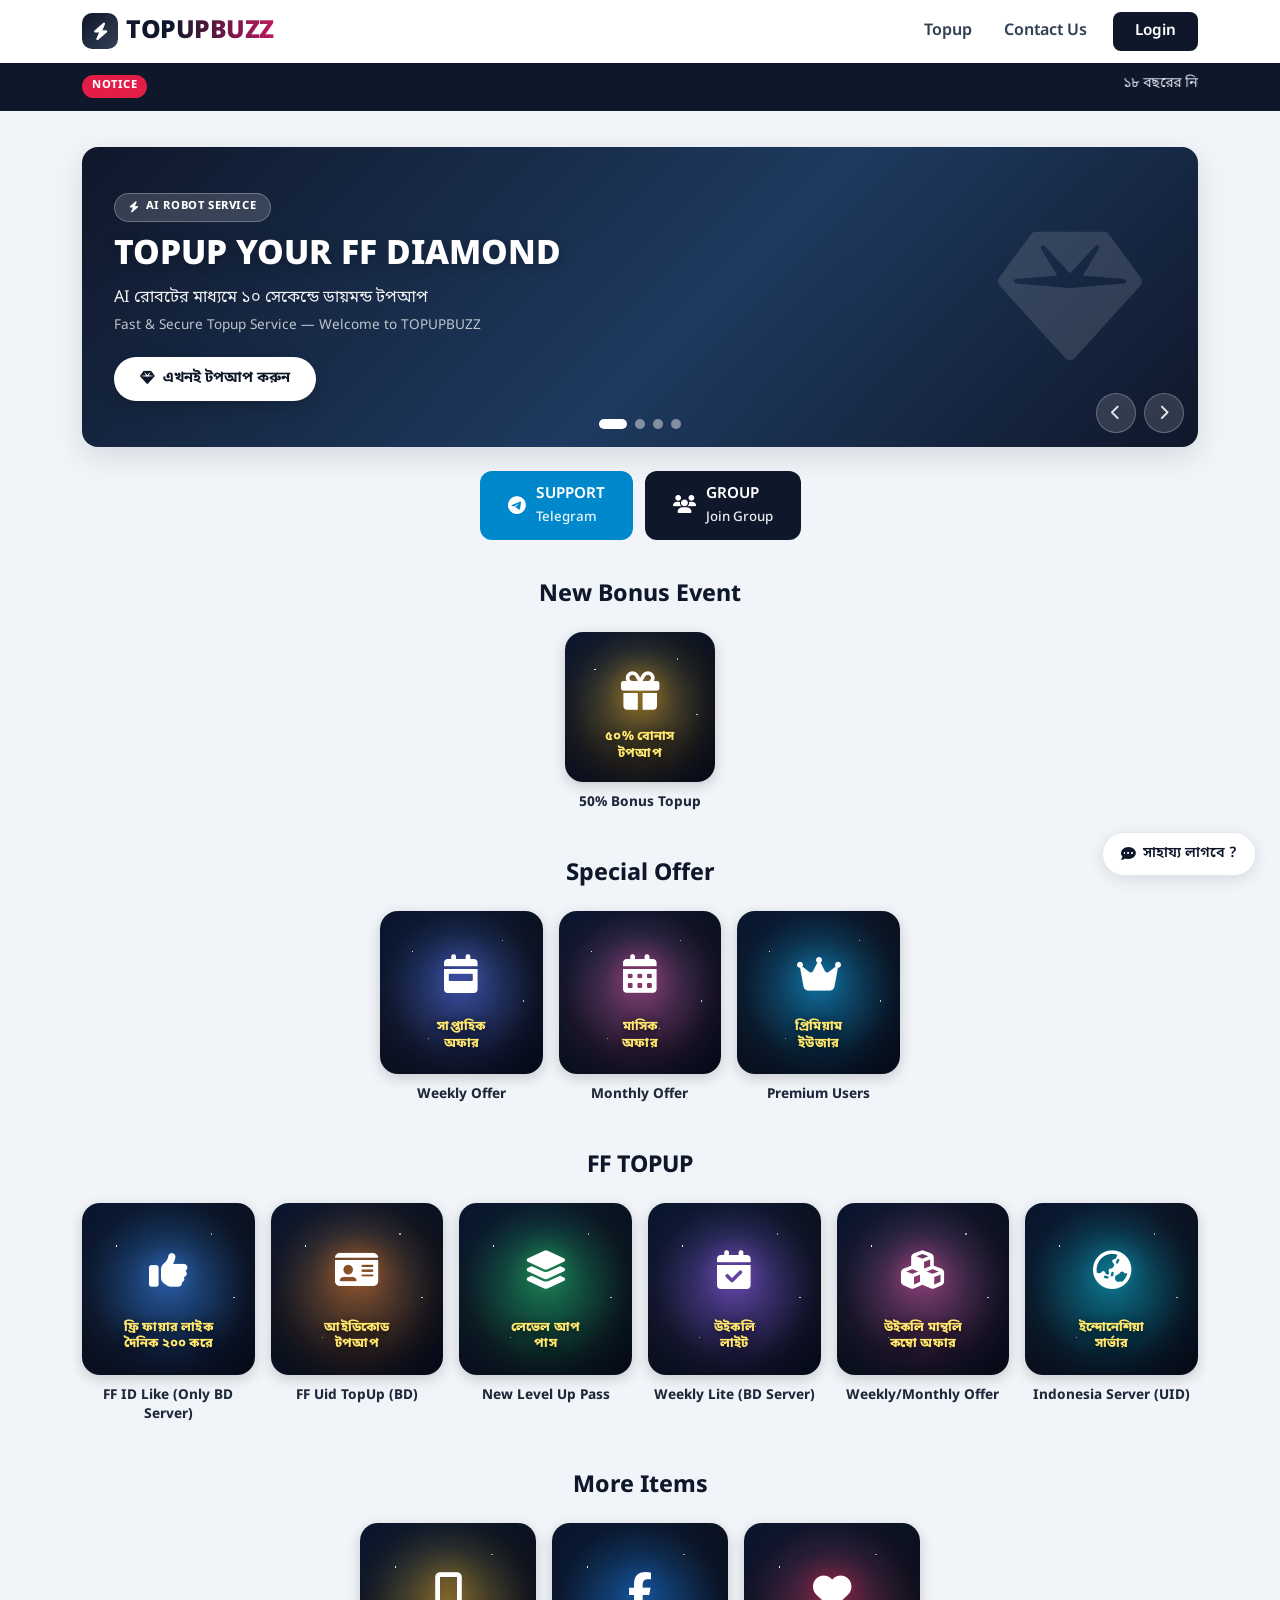
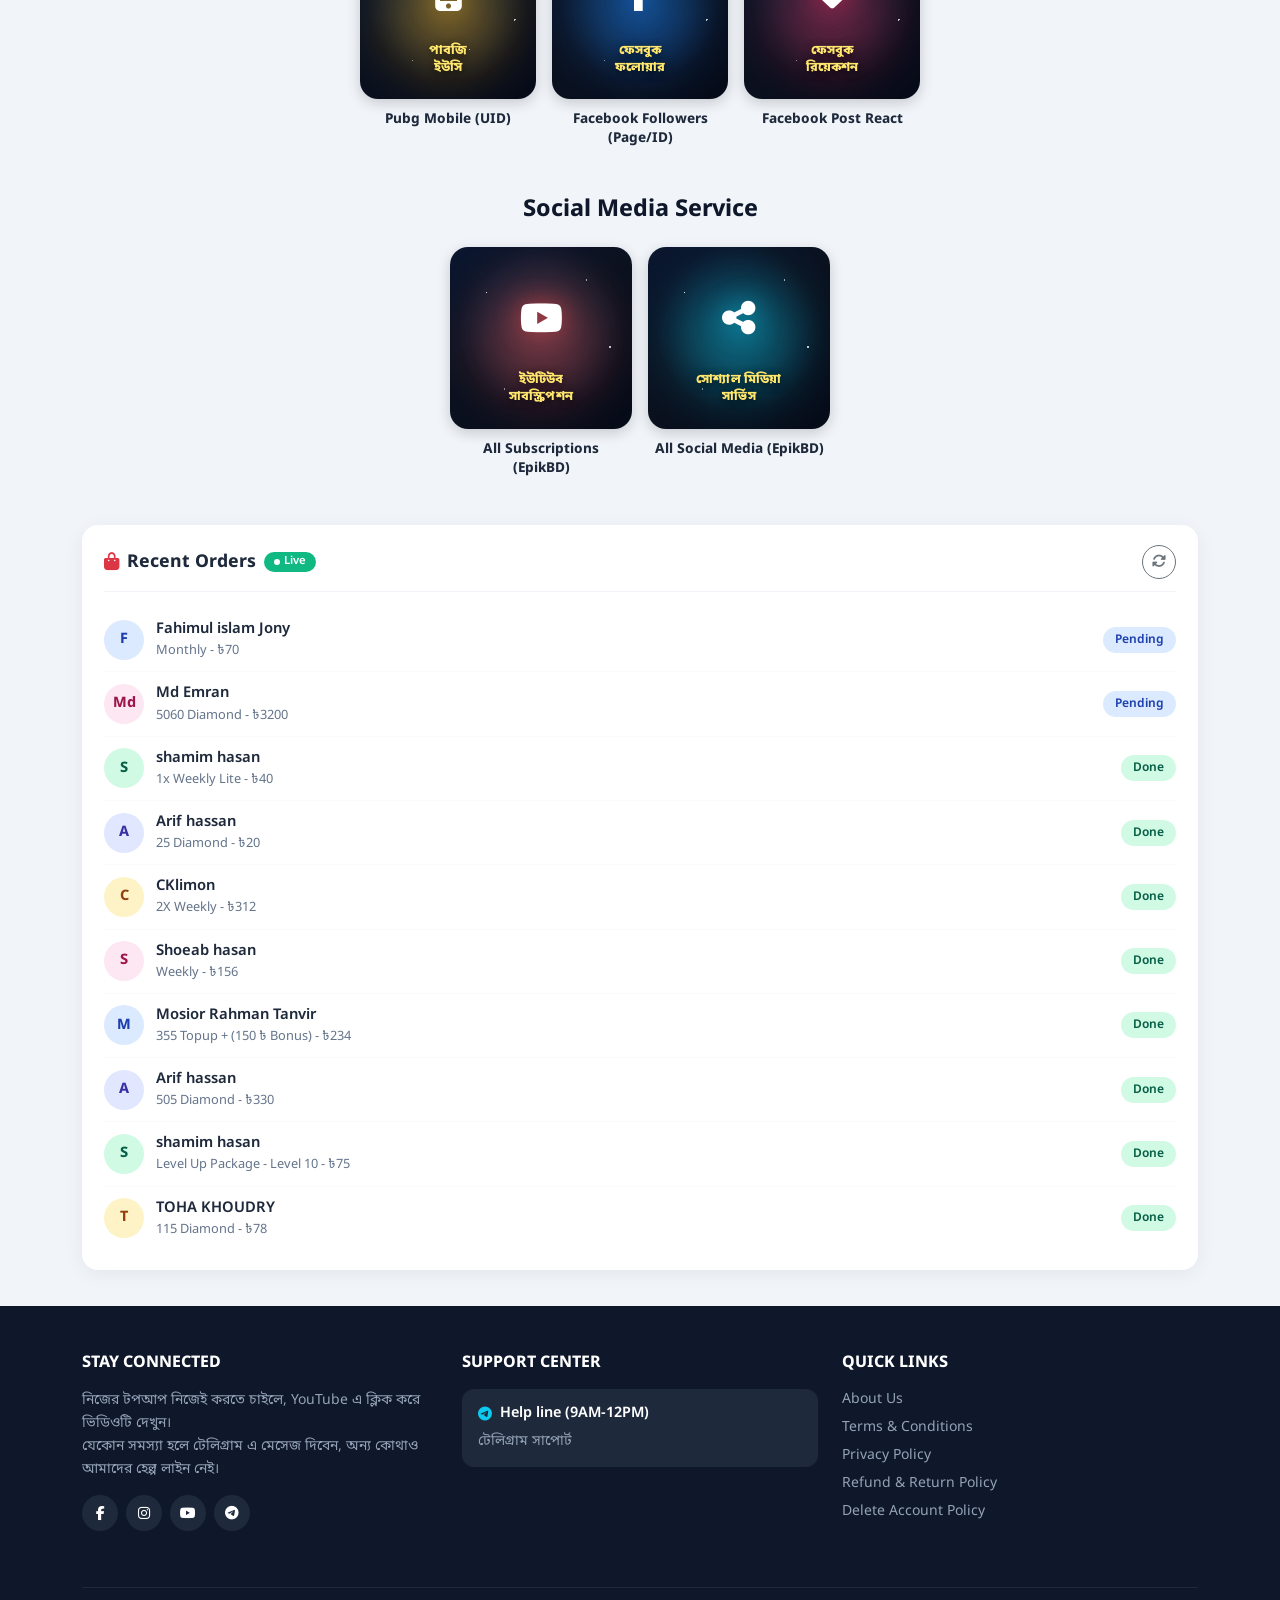
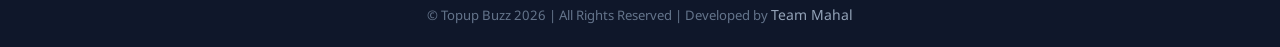
<file: index.html>
<!DOCTYPE html>
<html lang="bn">
<head>
  <meta charset="UTF-8">
  <meta name="viewport" content="width=device-width, initial-scale=1.0">
  <title>Topup Buzz - FF Diamond Topup By BKash</title>
  <link href="https://cdn.jsdelivr.net/npm/bootstrap@5.3.3/dist/css/bootstrap.min.css" rel="stylesheet">
  <link rel="stylesheet" href="https://cdnjs.cloudflare.com/ajax/libs/font-awesome/6.5.1/css/all.min.css">
  <link href="https://fonts.googleapis.com/css2?family=Noto+Sans+Bengali:wght@400;500;600;700;800&display=swap" rel="stylesheet">
  <link rel="stylesheet" href="css/style.css">
</head>
<body>

  <!-- ========== NAVBAR ========== -->
  <nav class="navbar navbar-expand-lg navbar-custom">
    <div class="container">
      <a class="navbar-brand-custom" href="index.html">
        <span class="logo-icon"><i class="fas fa-bolt"></i></span>
        <span class="brand-text">TOPUPBUZZ</span>
      </a>
      <button class="navbar-toggler border-0" type="button" data-bs-toggle="collapse" data-bs-target="#mainNav">
        <span class="navbar-toggler-icon"></span>
      </button>
      <div class="collapse navbar-collapse" id="mainNav">
        <ul class="navbar-nav ms-auto align-items-lg-center gap-lg-1">
          <li class="nav-item">
            <a class="nav-link nav-link-custom" href="topup.html">Topup</a>
          </li>
          <li class="nav-item">
            <a class="nav-link nav-link-custom" href="contact.html">Contact Us</a>
          </li>
          <li class="nav-item ms-lg-2">
            <a href="login.html" class="btn btn-login">Login</a>
          </li>
        </ul>
      </div>
    </div>
  </nav>

  <!-- ========== NOTICE BAR ========== -->
  <div class="notice-bar">
    <div class="container d-flex align-items-center">
      <span class="notice-badge">NOTICE</span>
      <div class="notice-text flex-grow-1">
        <marquee behavior="scroll" direction="left" scrollamount="4">
          ১৮ বছরের নিচে কেউ অর্ডার করবেন না। এই সাইট শুধু মাত্র প্রাপ্তবয়স্কদের জন্য। বাবা/মা বা ফ্যামিলির টাকা চুরি করে অর্ডার করলে তার বিরুদ্ধে ব্যবস্থা নেওয়া হবে। যেকোন সমস্যা হলে টেলিগ্রাম এ মেসেজ দিবেন, অন্য কোথাও আমাদের হেল্প লাইন নেই।
        </marquee>
      </div>
    </div>
  </div>

  <!-- ========== MAIN CONTENT ========== -->
  <main class="container py-3">

    <!-- ========== HERO SLIDER ========== -->
    <section class="hero-section">
      <div id="heroSlider" class="carousel slide carousel-fade hero-slider" data-bs-ride="carousel" data-bs-interval="5000" data-bs-pause="hover">

        <div class="carousel-indicators hero-indicators">
          <button type="button" data-bs-target="#heroSlider" data-bs-slide-to="0" class="active" aria-current="true" aria-label="Slide 1"></button>
          <button type="button" data-bs-target="#heroSlider" data-bs-slide-to="1" aria-label="Slide 2"></button>
          <button type="button" data-bs-target="#heroSlider" data-bs-slide-to="2" aria-label="Slide 3"></button>
          <button type="button" data-bs-target="#heroSlider" data-bs-slide-to="3" aria-label="Slide 4"></button>
        </div>

        <div class="carousel-inner">

          <!-- Slide 1 -->
          <div class="carousel-item active">
            <div class="hero-slide slide-1">
              <div class="hero-slide-content">
                <span class="hero-tag"><i class="fas fa-bolt"></i> AI ROBOT SERVICE</span>
                <h2 class="hero-title">TOPUP YOUR FF DIAMOND</h2>
                <p class="hero-sub">AI রোবটের মাধ্যমে ১০ সেকেন্ডে ডায়মন্ড টপআপ</p>
                <p class="hero-note">Fast &amp; Secure Topup Service — Welcome to TOPUPBUZZ</p>
                <a href="topup.html" class="hero-cta">
                  <i class="fas fa-gem"></i> এখনই টপআপ করুন
                </a>
              </div>
              <i class="hero-deco fas fa-gem"></i>
            </div>
          </div>

          <!-- Slide 2 -->
          <div class="carousel-item">
            <div class="hero-slide slide-2">
              <div class="hero-slide-content">
                <span class="hero-tag"><i class="fas fa-fire"></i> NEW BONUS EVENT</span>
                <h2 class="hero-title">50% BONUS TOPUP</h2>
                <p class="hero-sub">এই সপ্তাহে বোনাস টপআপে ৫০% পর্যন্ত বাড়তি ডায়মন্ড</p>
                <p class="hero-note">সীমিত সময়ের অফার — মেয়াদ শেষ হওয়ার আগেই অর্ডার করুন</p>
                <a href="topup.html" class="hero-cta">
                  <i class="fas fa-tags"></i> বোনাস অফার নিন
                </a>
              </div>
              <i class="hero-deco fas fa-fire"></i>
            </div>
          </div>

          <!-- Slide 3 -->
          <div class="carousel-item">
            <div class="hero-slide slide-3">
              <div class="hero-slide-content">
                <span class="hero-tag"><i class="fas fa-crown"></i> SPECIAL OFFER</span>
                <h2 class="hero-title">WEEKLY &amp; MONTHLY</h2>
                <p class="hero-sub">সাপ্তাহিক ও মাসিক প্যাকেজে সেরা দামে ডায়মন্ড</p>
                <p class="hero-note">প্রিমিয়াম ইউজারদের জন্য বিশেষ মূল্যছাড়</p>
                <a href="topup.html" class="hero-cta">
                  <i class="fas fa-calendar-week"></i> অফার দেখুন
                </a>
              </div>
              <i class="hero-deco fas fa-crown"></i>
            </div>
          </div>

          <!-- Slide 4 -->
          <div class="carousel-item">
            <div class="hero-slide slide-4">
              <div class="hero-slide-content">
                <span class="hero-tag"><i class="fab fa-telegram-plane"></i> 24/7 SUPPORT</span>
                <h2 class="hero-title">যেকোন সমস্যায় সাহায্য</h2>
                <p class="hero-sub">টেলিগ্রামে মেসেজ দিন — আমাদের হেল্প লাইন আছে</p>
                <p class="hero-note">অর্ডার ট্র্যাক না হলে সাপোর্ট টিমকে জানান</p>
                <a href="https://t.me/topupbuzzhelp" target="_blank" class="hero-cta">
                  <i class="fab fa-paper-plane"></i> টেলিগ্রামে যোগাযোগ
                </a>
              </div>
              <i class="hero-deco fas fa-headset"></i>
            </div>
          </div>

        </div>

        <button class="carousel-control-prev hero-control" type="button" data-bs-target="#heroSlider" data-bs-slide="prev">
          <i class="fas fa-chevron-left"></i>
          <span class="visually-hidden">Previous</span>
        </button>
        <button class="carousel-control-next hero-control" type="button" data-bs-target="#heroSlider" data-bs-slide="next">
          <i class="fas fa-chevron-right"></i>
          <span class="visually-hidden">Next</span>
        </button>

      </div>
    </section>

    <!-- SUPPORT BUTTONS -->
    <div class="support-btns">
      <a href="https://t.me/topupbuzzhelp" target="_blank" class="btn-support telegram">
        <i class="fab fa-telegram-plane"></i>
        <span>SUPPORT<br><small style="font-weight:500;opacity:0.9">Telegram</small></span>
      </a>
      <a href="https://t.me/+JuqQydRD64Q2YmE1" target="_blank" class="btn-support">
        <i class="fas fa-users"></i>
        <span>GROUP<br><small style="font-weight:500;opacity:0.9">Join Group</small></span>
      </a>
    </div>

    <!-- ========== NEW BONUS EVENT ========== -->
    <h3 class="section-title">New Bonus Event</h3>
    <div class="product-grid-1">
        <a href="topup.html" class="product-card" data-product="50-bonus">
          <div class="card-img" style="--glow: rgba(245,158,11,0.55);">
            <i class="fas fa-gift icon-wrap"></i>
            <span class="bengali-banner">৫০% বোনাস<br>টপআপ</span>
          </div>
          <div class="card-body">
            <h6 class="card-title">50% Bonus Topup</h6>
          </div>
        </a>
    </div>

    <!-- ========== SPECIAL OFFER ========== -->
    <h3 class="section-title">Special Offer</h3>
    <div class="product-grid-3">
        <a href="topup.html" class="product-card" data-product="weekly">
          <div class="card-img" style="--glow: rgba(99,102,241,0.55);">
            <i class="fas fa-calendar-week icon-wrap"></i>
            <span class="bengali-banner">সাপ্তাহিক<br>অফার</span>
          </div>
          <div class="card-body">
            <h6 class="card-title">Weekly Offer</h6>
          </div>
        </a>
        <a href="topup.html" class="product-card" data-product="monthly">
          <div class="card-img" style="--glow: rgba(236,72,153,0.55);">
            <i class="fas fa-calendar-alt icon-wrap"></i>
            <span class="bengali-banner">মাসিক<br>অফার</span>
          </div>
          <div class="card-body">
            <h6 class="card-title">Monthly Offer</h6>
          </div>
        </a>
        <a href="topup.html" class="product-card" data-product="premium">
          <div class="card-img" style="--glow: rgba(14,165,233,0.55);">
            <i class="fas fa-crown icon-wrap"></i>
            <span class="bengali-banner">প্রিমিয়াম<br>ইউজার</span>
          </div>
          <div class="card-body">
            <h6 class="card-title">Premium Users</h6>
          </div>
        </a>
    </div>

    <!-- ========== FF TOPUP ========== -->
    <h3 class="section-title">FF TOPUP</h3>
    <div class="product-grid">
        <a href="topup.html" class="product-card" data-product="ff-like">
          <div class="card-img" style="--glow: rgba(59,130,246,0.55);">
            <i class="fas fa-thumbs-up icon-wrap"></i>
            <span class="bengali-banner">ফ্রি ফায়ার লাইক<br>দৈনিক ২০০ করে</span>
          </div>
          <div class="card-body">
            <h6 class="card-title">FF ID Like (Only BD Server)</h6>
          </div>
        </a>
        <a href="topup.html" class="product-card" data-product="ff-uid">
          <div class="card-img" style="--glow: rgba(249,115,22,0.55);">
            <i class="fas fa-id-card icon-wrap"></i>
            <span class="bengali-banner">আইডিকোড<br>টপআপ</span>
          </div>
          <div class="card-body">
            <h6 class="card-title">FF Uid TopUp (BD)</h6>
          </div>
        </a>
        <a href="topup.html" class="product-card" data-product="level-up">
          <div class="card-img" style="--glow: rgba(34,197,94,0.55);">
            <i class="fas fa-layer-group icon-wrap"></i>
            <span class="bengali-banner">লেভেল আপ<br>পাস</span>
          </div>
          <div class="card-body">
            <h6 class="card-title">New Level Up Pass</h6>
          </div>
        </a>
        <a href="topup.html" class="product-card" data-product="weekly-lite">
          <div class="card-img" style="--glow: rgba(168,85,247,0.55);">
            <i class="fas fa-calendar-check icon-wrap"></i>
            <span class="bengali-banner">উইকলি<br>লাইট</span>
          </div>
          <div class="card-body">
            <h6 class="card-title">Weekly Lite (BD Server)</h6>
          </div>
        </a>
        <a href="topup.html" class="product-card" data-product="weekly-monthly">
          <div class="card-img" style="--glow: rgba(236,72,153,0.55);">
            <i class="fas fa-cubes icon-wrap"></i>
            <span class="bengali-banner">উইকলি মান্থলি<br>কম্বো অফার</span>
          </div>
          <div class="card-body">
            <h6 class="card-title">Weekly/Monthly Offer</h6>
          </div>
        </a>
        <a href="topup.html" class="product-card" data-product="indo">
          <div class="card-img" style="--glow: rgba(6,182,212,0.55);">
            <i class="fas fa-globe-asia icon-wrap"></i>
            <span class="bengali-banner">ইন্দোনেশিয়া<br>সার্ভার</span>
          </div>
          <div class="card-body">
            <h6 class="card-title">Indonesia Server (UID)</h6>
          </div>
        </a>
    </div>

    <!-- ========== MORE ITEMS ========== -->
    <h3 class="section-title">More Items</h3>
    <div class="product-grid product-grid-sm">
        <a href="topup.html" class="product-card" data-product="pubg">
          <div class="card-img" style="--glow: rgba(245,158,11,0.55);">
            <i class="fas fa-mobile-alt icon-wrap"></i>
            <span class="bengali-banner">পাবজি<br>ইউসি</span>
          </div>
          <div class="card-body">
            <h6 class="card-title">Pubg Mobile (UID)</h6>
          </div>
        </a>
        <a href="topup.html" class="product-card" data-product="fb-followers">
          <div class="card-img" style="--glow: rgba(24,119,242,0.55);">
            <i class="fab fa-facebook-f icon-wrap"></i>
            <span class="bengali-banner">ফেসবুক<br>ফলোয়ার</span>
          </div>
          <div class="card-body">
            <h6 class="card-title">Facebook Followers (Page/ID)</h6>
          </div>
        </a>
        <a href="topup.html" class="product-card" data-product="fb-react">
          <div class="card-img" style="--glow: rgba(225,29,72,0.55);">
            <i class="fas fa-heart icon-wrap"></i>
            <span class="bengali-banner">ফেসবুক<br>রিয়েকশন</span>
          </div>
          <div class="card-body">
            <h6 class="card-title">Facebook Post React</h6>
          </div>
        </a>
    </div>

    <!-- ========== SOCIAL MEDIA SERVICE ========== -->
    <h3 class="section-title">Social Media Service</h3>
    <div class="product-grid product-grid-xs">
        <a href="https://epikbd.com/" class="product-card">
          <div class="card-img" style="--glow: rgba(239,68,68,0.55);">
            <i class="fab fa-youtube icon-wrap"></i>
            <span class="bengali-banner">ইউটিউব<br>সাবস্ক্রিপশন</span>
          </div>
          <div class="card-body">
            <h6 class="card-title">All Subscriptions (EpikBD)</h6>
          </div>
        </a>
        <a href="https://epikbd.com/" class="product-card">
          <div class="card-img" style="--glow: rgba(6,182,212,0.55);">
            <i class="fas fa-share-alt icon-wrap"></i>
            <span class="bengali-banner">সোশ্যাল মিডিয়া<br>সার্ভিস</span>
          </div>
          <div class="card-body">
            <h6 class="card-title">All Social Media (EpikBD)</h6>
          </div>
        </a>
    </div>

    <!-- ========== RECENT ORDERS ========== -->
    <div class="recent-orders-box">
      <div class="recent-orders-header">
        <h5>
          <i class="fas fa-shopping-bag text-danger"></i>
          Recent Orders
          <span class="live-badge"><span class="dot"></span> Live</span>
        </h5>
        <button class="btn btn-sm btn-outline-secondary rounded-circle" style="width:34px;height:34px;padding:0;" title="Refresh">
          <i class="fas fa-sync-alt"></i>
        </button>
      </div>

      <!-- Order Items (Static Demo) -->
      <div class="order-item">
        <div class="order-avatar" style="background:#dbeafe;color:#1e40af;">F</div>
        <div class="order-info">
          <div class="name">Fahimul islam Jony</div>
          <div class="details">Monthly - ৳70</div>
        </div>
        <span class="order-status status-pending">Pending</span>
      </div>

      <div class="order-item">
        <div class="order-avatar" style="background:#fce7f3;color:#9d174d;">Md</div>
        <div class="order-info">
          <div class="name">Md Emran</div>
          <div class="details">5060 Diamond - ৳3200</div>
        </div>
        <span class="order-status status-pending">Pending</span>
      </div>

      <div class="order-item">
        <div class="order-avatar" style="background:#d1fae5;color:#065f46;">S</div>
        <div class="order-info">
          <div class="name">shamim hasan</div>
          <div class="details">1x Weekly Lite - ৳40</div>
        </div>
        <span class="order-status status-done">Done</span>
      </div>

      <div class="order-item">
        <div class="order-avatar" style="background:#e0e7ff;color:#3730a3;">A</div>
        <div class="order-info">
          <div class="name">Arif hassan</div>
          <div class="details">25 Diamond - ৳20</div>
        </div>
        <span class="order-status status-done">Done</span>
      </div>

      <div class="order-item">
        <div class="order-avatar" style="background:#fef3c7;color:#92400e;">C</div>
        <div class="order-info">
          <div class="name">CKlimon</div>
          <div class="details">2X Weekly - ৳312</div>
        </div>
        <span class="order-status status-done">Done</span>
      </div>

      <div class="order-item">
        <div class="order-avatar" style="background:#fce7f3;color:#9d174d;">S</div>
        <div class="order-info">
          <div class="name">Shoeab hasan</div>
          <div class="details">Weekly - ৳156</div>
        </div>
        <span class="order-status status-done">Done</span>
      </div>

      <div class="order-item">
        <div class="order-avatar" style="background:#dbeafe;color:#1e40af;">M</div>
        <div class="order-info">
          <div class="name">Mosior Rahman Tanvir</div>
          <div class="details">355 Topup + (150 ৳ Bonus) - ৳234</div>
        </div>
        <span class="order-status status-done">Done</span>
      </div>

      <div class="order-item">
        <div class="order-avatar" style="background:#e0e7ff;color:#3730a3;">A</div>
        <div class="order-info">
          <div class="name">Arif hassan</div>
          <div class="details">505 Diamond - ৳330</div>
        </div>
        <span class="order-status status-done">Done</span>
      </div>

      <div class="order-item">
        <div class="order-avatar" style="background:#d1fae5;color:#065f46;">S</div>
        <div class="order-info">
          <div class="name">shamim hasan</div>
          <div class="details">Level Up Package - Level 10 - ৳75</div>
        </div>
        <span class="order-status status-done">Done</span>
      </div>

      <div class="order-item">
        <div class="order-avatar" style="background:#fef3c7;color:#92400e;">T</div>
        <div class="order-info">
          <div class="name">TOHA KHOUDRY</div>
          <div class="details">115 Diamond - ৳78</div>
        </div>
        <span class="order-status status-done">Done</span>
      </div>
    </div>

  </main>

  <!-- ========== FOOTER ========== -->
  <footer>
    <div class="container">
      <div class="row">
        <div class="col-md-4 mb-4">
          <h5>STAY CONNECTED</h5>
          <p>
            নিজের টপআপ নিজেই করতে চাইলে, YouTube এ ক্লিক করে ভিডিওটি দেখুন।<br>
            যেকোন সমস্যা হলে টেলিগ্রাম এ মেসেজ দিবেন, অন্য কোথাও আমাদের হেল্প লাইন নেই।
          </p>
          <div class="social-icons">
            <a href="#"><i class="fab fa-facebook-f"></i></a>
            <a href="#"><i class="fab fa-instagram"></i></a>
            <a href="#"><i class="fab fa-youtube"></i></a>
            <a href="https://t.me/topupbuzzhelp" target="_blank"><i class="fab fa-telegram-plane"></i></a>
          </div>
        </div>
        <div class="col-md-4 mb-4">
          <h5>SUPPORT CENTER</h5>
          <div class="support-box">
            <div class="title">
              <i class="fab fa-telegram-plane text-info"></i>
              Help line (9AM-12PM)
            </div>
            <small>টেলিগ্রাম সাপোর্ট</small>
          </div>
        </div>
        <div class="col-md-4 mb-4">
          <h5>QUICK LINKS</h5>
          <a href="about.html">About Us</a>
          <a href="terms.html">Terms & Conditions</a>
          <a href="privacy.html">Privacy Policy</a>
          <a href="refund.html">Refund & Return Policy</a>
          <a href="delete-account.html">Delete Account Policy</a>
        </div>
      </div>
      <div class="footer-bottom">
        © Topup Buzz 2026 | All Rights Reserved | Developed by <a href="https://teammahal.team/" target="_blank">Team Mahal</a>
      </div>
    </div>
  </footer>

  <!-- Floating Help -->
  <div class="floating-help">
    <a href="contact.html" class="btn-help">
      <i class="fas fa-comment-dots"></i> সাহায্য লাগবে ?
    </a>
  </div>

  <script src="https://cdn.jsdelivr.net/npm/bootstrap@5.3.3/dist/js/bootstrap.bundle.min.js"></script>
</body>
</html>
</file>
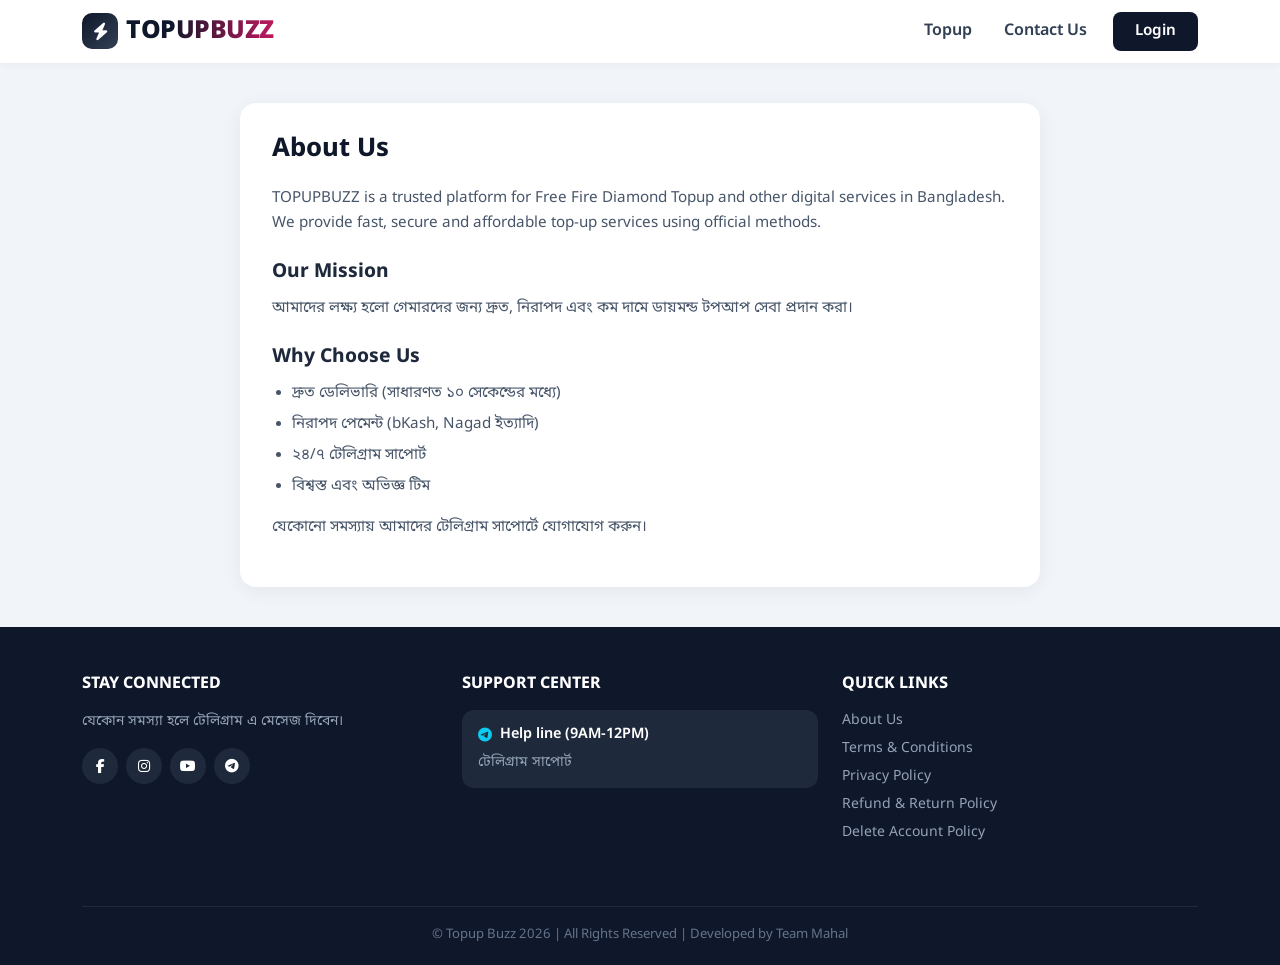
<file: about.html>
<!DOCTYPE html>
<html lang="bn">
<head>
  <meta charset="UTF-8">
  <meta name="viewport" content="width=device-width, initial-scale=1.0">
  <title>About Us - Topup Buzz</title>
  <link href="https://cdn.jsdelivr.net/npm/bootstrap@5.3.3/dist/css/bootstrap.min.css" rel="stylesheet">
  <link rel="stylesheet" href="https://cdnjs.cloudflare.com/ajax/libs/font-awesome/6.5.1/css/all.min.css">
  <link href="https://fonts.googleapis.com/css2?family=Noto+Sans+Bengali:wght@400;500;600;700;800&display=swap" rel="stylesheet">
  <link rel="stylesheet" href="css/style.css">
</head>
<body>
  <nav class="navbar navbar-expand-lg navbar-custom">
    <div class="container">
      <a class="navbar-brand-custom" href="index.html">
        <span class="logo-icon"><i class="fas fa-bolt"></i></span>
        <span class="brand-text">TOPUPBUZZ</span>
      </a>
      <button class="navbar-toggler border-0" type="button" data-bs-toggle="collapse" data-bs-target="#mainNav">
        <span class="navbar-toggler-icon"></span>
      </button>
      <div class="collapse navbar-collapse" id="mainNav">
        <ul class="navbar-nav ms-auto align-items-lg-center gap-lg-1">
          <li class="nav-item"><a class="nav-link nav-link-custom" href="topup.html">Topup</a></li>
          <li class="nav-item"><a class="nav-link nav-link-custom" href="contact.html">Contact Us</a></li>
          <li class="nav-item ms-lg-2"><a href="login.html" class="btn btn-login">Login</a></li>
        </ul>
      </div>
    </div>
  </nav>

  <div class="page-content">
    <div class="container">
      <div class="content-card">
        <h1>About Us</h1>
        <p>TOPUPBUZZ is a trusted platform for Free Fire Diamond Topup and other digital services in Bangladesh. We provide fast, secure and affordable top-up services using official methods.</p>
        <h2>Our Mission</h2>
        <p>আমাদের লক্ষ্য হলো গেমারদের জন্য দ্রুত, নিরাপদ এবং কম দামে ডায়মন্ড টপআপ সেবা প্রদান করা।</p>
        <h2>Why Choose Us</h2>
        <ul>
          <li>দ্রুত ডেলিভারি (সাধারণত ১০ সেকেন্ডের মধ্যে)</li>
          <li>নিরাপদ পেমেন্ট (bKash, Nagad ইত্যাদি)</li>
          <li>২৪/৭ টেলিগ্রাম সাপোর্ট</li>
          <li>বিশ্বস্ত এবং অভিজ্ঞ টিম</li>
        </ul>
        <p>যেকোনো সমস্যায় আমাদের টেলিগ্রাম সাপোর্টে যোগাযোগ করুন।</p>
      </div>
    </div>
  </div>

  <footer>
    <div class="container">
      <div class="row">
        <div class="col-md-4 mb-4">
          <h5>STAY CONNECTED</h5>
          <p>যেকোন সমস্যা হলে টেলিগ্রাম এ মেসেজ দিবেন।</p>
          <div class="social-icons">
            <a href="#"><i class="fab fa-facebook-f"></i></a>
            <a href="#"><i class="fab fa-instagram"></i></a>
            <a href="#"><i class="fab fa-youtube"></i></a>
            <a href="https://t.me/topupbuzzhelp" target="_blank"><i class="fab fa-telegram-plane"></i></a>
          </div>
        </div>
        <div class="col-md-4 mb-4">
          <h5>SUPPORT CENTER</h5>
          <div class="support-box">
            <div class="title"><i class="fab fa-telegram-plane text-info"></i> Help line (9AM-12PM)</div>
            <small>টেলিগ্রাম সাপোর্ট</small>
          </div>
        </div>
        <div class="col-md-4 mb-4">
          <h5>QUICK LINKS</h5>
          <a href="about.html">About Us</a>
          <a href="terms.html">Terms & Conditions</a>
          <a href="privacy.html">Privacy Policy</a>
          <a href="refund.html">Refund & Return Policy</a>
          <a href="delete-account.html">Delete Account Policy</a>
        </div>
      </div>
      <div class="footer-bottom">© Topup Buzz 2026 | All Rights Reserved | Developed by Team Mahal</div>
    </div>
  </footer>

  <script src="https://cdn.jsdelivr.net/npm/bootstrap@5.3.3/dist/js/bootstrap.bundle.min.js"></script>
</body>
</html>
</file>
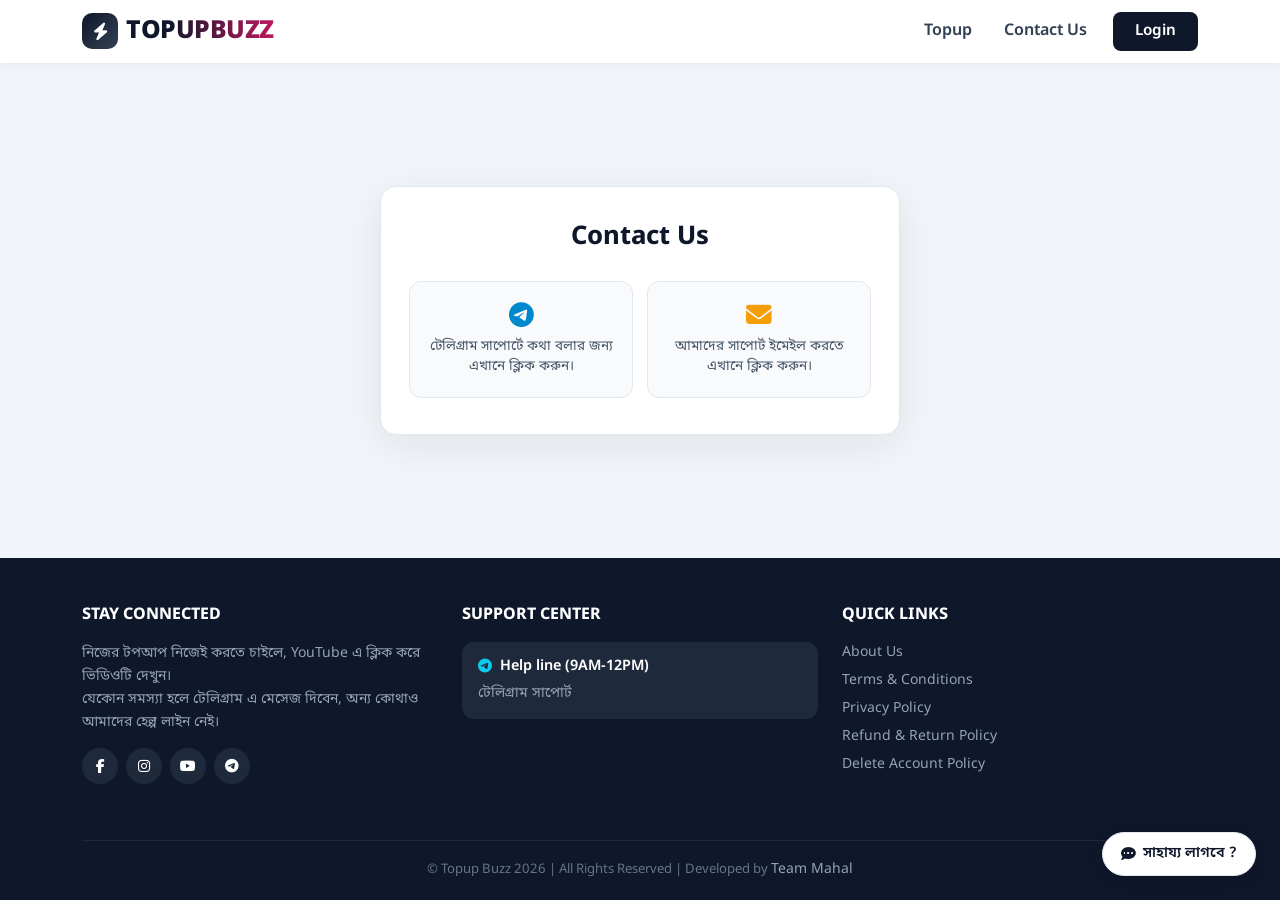
<file: contact.html>
<!DOCTYPE html>
<html lang="bn">
<head>
  <meta charset="UTF-8">
  <meta name="viewport" content="width=device-width, initial-scale=1.0">
  <title>Contact Us - Topup Buzz</title>
  <link href="https://cdn.jsdelivr.net/npm/bootstrap@5.3.3/dist/css/bootstrap.min.css" rel="stylesheet">
  <link rel="stylesheet" href="https://cdnjs.cloudflare.com/ajax/libs/font-awesome/6.5.1/css/all.min.css">
  <link href="https://fonts.googleapis.com/css2?family=Noto+Sans+Bengali:wght@400;500;600;700;800&display=swap" rel="stylesheet">
  <link rel="stylesheet" href="css/style.css">
</head>
<body>

  <!-- ========== NAVBAR ========== -->
  <nav class="navbar navbar-expand-lg navbar-custom">
    <div class="container">
      <a class="navbar-brand-custom" href="index.html">
        <span class="logo-icon"><i class="fas fa-bolt"></i></span>
        <span class="brand-text">TOPUPBUZZ</span>
      </a>
      <button class="navbar-toggler border-0" type="button" data-bs-toggle="collapse" data-bs-target="#mainNav">
        <span class="navbar-toggler-icon"></span>
      </button>
      <div class="collapse navbar-collapse" id="mainNav">
        <ul class="navbar-nav ms-auto align-items-lg-center gap-lg-1">
          <li class="nav-item">
            <a class="nav-link nav-link-custom" href="topup.html">Topup</a>
          </li>
          <li class="nav-item">
            <a class="nav-link nav-link-custom" href="contact.html">Contact Us</a>
          </li>
          <li class="nav-item ms-lg-2">
            <a href="login.html" class="btn btn-login">Login</a>
          </li>
        </ul>
      </div>
    </div>
  </nav>

  <!-- ========== CONTACT ========== -->
  <div class="contact-wrapper">
    <div class="contact-card">
      <h2>Contact Us</h2>
      <div class="contact-options">
        <a href="https://t.me/topupbuzzhelp" target="_blank" class="contact-option telegram">
          <i class="fab fa-telegram-plane"></i>
          <p>টেলিগ্রাম সাপোর্টে কথা বলার জন্য এখানে ক্লিক করুন।</p>
        </a>
        <a href="mailto:support@topupbuzz.com" class="contact-option email">
          <i class="fas fa-envelope"></i>
          <p>আমাদের সাপোর্ট ইমেইল করতে এখানে ক্লিক করুন।</p>
        </a>
      </div>
    </div>
  </div>

  <!-- ========== FOOTER ========== -->
  <footer>
    <div class="container">
      <div class="row">
        <div class="col-md-4 mb-4">
          <h5>STAY CONNECTED</h5>
          <p>
            নিজের টপআপ নিজেই করতে চাইলে, YouTube এ ক্লিক করে ভিডিওটি দেখুন।<br>
            যেকোন সমস্যা হলে টেলিগ্রাম এ মেসেজ দিবেন, অন্য কোথাও আমাদের হেল্প লাইন নেই।
          </p>
          <div class="social-icons">
            <a href="#"><i class="fab fa-facebook-f"></i></a>
            <a href="#"><i class="fab fa-instagram"></i></a>
            <a href="#"><i class="fab fa-youtube"></i></a>
            <a href="https://t.me/topupbuzzhelp" target="_blank"><i class="fab fa-telegram-plane"></i></a>
          </div>
        </div>
        <div class="col-md-4 mb-4">
          <h5>SUPPORT CENTER</h5>
          <div class="support-box">
            <div class="title">
              <i class="fab fa-telegram-plane text-info"></i>
              Help line (9AM-12PM)
            </div>
            <small>টেলিগ্রাম সাপোর্ট</small>
          </div>
        </div>
        <div class="col-md-4 mb-4">
          <h5>QUICK LINKS</h5>
          <a href="about.html">About Us</a>
          <a href="terms.html">Terms & Conditions</a>
          <a href="privacy.html">Privacy Policy</a>
          <a href="refund.html">Refund & Return Policy</a>
          <a href="delete-account.html">Delete Account Policy</a>
        </div>
      </div>
      <div class="footer-bottom">
        © Topup Buzz 2026 | All Rights Reserved | Developed by <a href="https://teammahal.team/" target="_blank">Team Mahal</a>
      </div>
    </div>
  </footer>

  <div class="floating-help">
    <a href="contact.html" class="btn-help">
      <i class="fas fa-comment-dots"></i> সাহায্য লাগবে ?
    </a>
  </div>

  <script src="https://cdn.jsdelivr.net/npm/bootstrap@5.3.3/dist/js/bootstrap.bundle.min.js"></script>
</body>
</html>
</file>
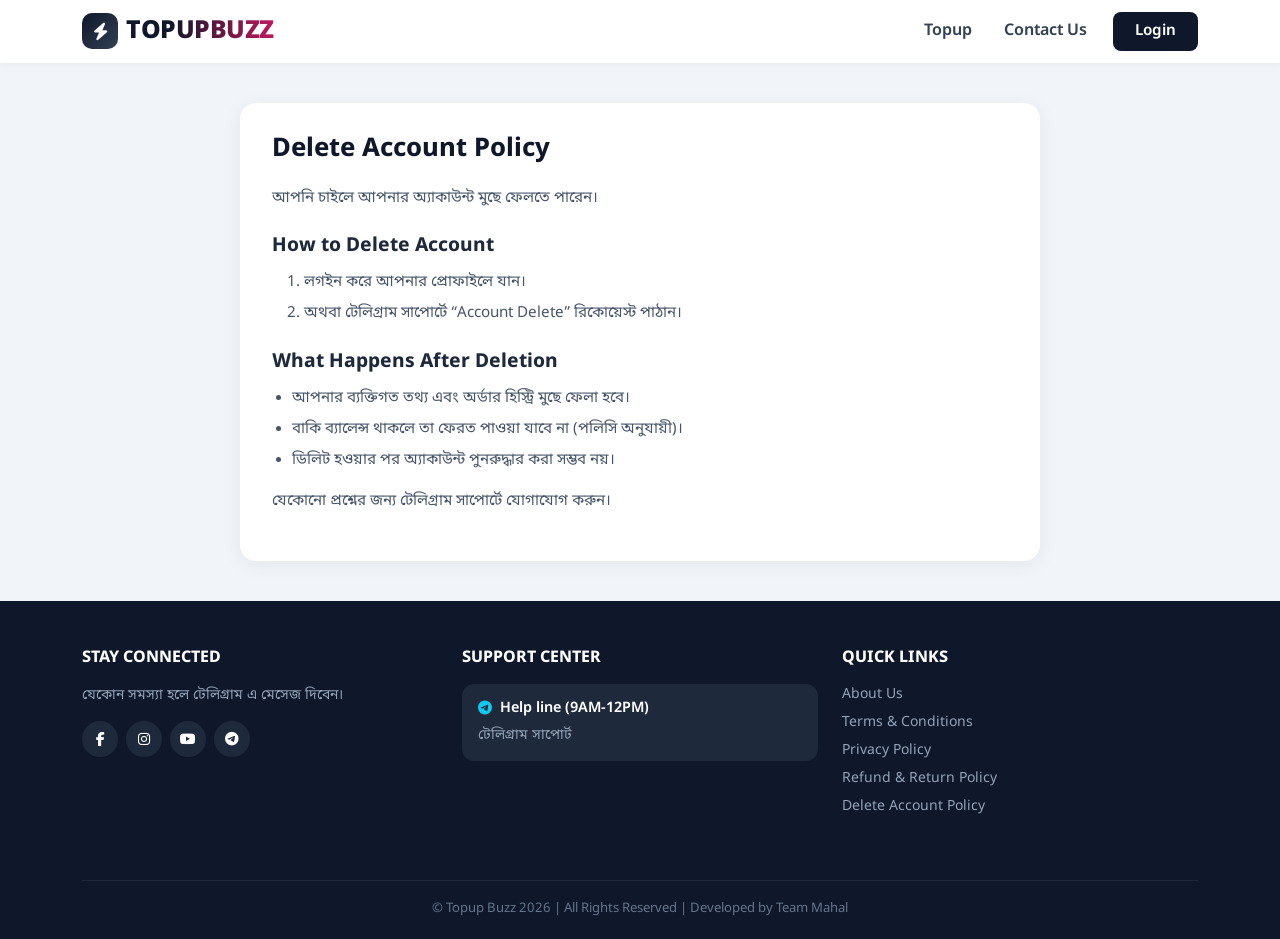
<file: delete-account.html>
<!DOCTYPE html>
<html lang="bn">
<head>
  <meta charset="UTF-8">
  <meta name="viewport" content="width=device-width, initial-scale=1.0">
  <title>Delete Account Policy - Topup Buzz</title>
  <link href="https://cdn.jsdelivr.net/npm/bootstrap@5.3.3/dist/css/bootstrap.min.css" rel="stylesheet">
  <link rel="stylesheet" href="https://cdnjs.cloudflare.com/ajax/libs/font-awesome/6.5.1/css/all.min.css">
  <link href="https://fonts.googleapis.com/css2?family=Noto+Sans+Bengali:wght@400;500;600;700;800&display=swap" rel="stylesheet">
  <link rel="stylesheet" href="css/style.css">
</head>
<body>
  <nav class="navbar navbar-expand-lg navbar-custom">
    <div class="container">
      <a class="navbar-brand-custom" href="index.html">
        <span class="logo-icon"><i class="fas fa-bolt"></i></span>
        <span class="brand-text">TOPUPBUZZ</span>
      </a>
      <button class="navbar-toggler border-0" type="button" data-bs-toggle="collapse" data-bs-target="#mainNav">
        <span class="navbar-toggler-icon"></span>
      </button>
      <div class="collapse navbar-collapse" id="mainNav">
        <ul class="navbar-nav ms-auto align-items-lg-center gap-lg-1">
          <li class="nav-item"><a class="nav-link nav-link-custom" href="topup.html">Topup</a></li>
          <li class="nav-item"><a class="nav-link nav-link-custom" href="contact.html">Contact Us</a></li>
          <li class="nav-item ms-lg-2"><a href="login.html" class="btn btn-login">Login</a></li>
        </ul>
      </div>
    </div>
  </nav>

  <div class="page-content">
    <div class="container">
      <div class="content-card">
        <h1>Delete Account Policy</h1>
        <p>আপনি চাইলে আপনার অ্যাকাউন্ট মুছে ফেলতে পারেন।</p>
        <h2>How to Delete Account</h2>
        <ol>
          <li>লগইন করে আপনার প্রোফাইলে যান।</li>
          <li>অথবা টেলিগ্রাম সাপোর্টে “Account Delete” রিকোয়েস্ট পাঠান।</li>
        </ol>
        <h2>What Happens After Deletion</h2>
        <ul>
          <li>আপনার ব্যক্তিগত তথ্য এবং অর্ডার হিস্ট্রি মুছে ফেলা হবে।</li>
          <li>বাকি ব্যালেন্স থাকলে তা ফেরত পাওয়া যাবে না (পলিসি অনুযায়ী)।</li>
          <li>ডিলিট হওয়ার পর অ্যাকাউন্ট পুনরুদ্ধার করা সম্ভব নয়।</li>
        </ul>
        <p>যেকোনো প্রশ্নের জন্য টেলিগ্রাম সাপোর্টে যোগাযোগ করুন।</p>
      </div>
    </div>
  </div>

  <footer>
    <div class="container">
      <div class="row">
        <div class="col-md-4 mb-4">
          <h5>STAY CONNECTED</h5>
          <p>যেকোন সমস্যা হলে টেলিগ্রাম এ মেসেজ দিবেন।</p>
          <div class="social-icons">
            <a href="#"><i class="fab fa-facebook-f"></i></a>
            <a href="#"><i class="fab fa-instagram"></i></a>
            <a href="#"><i class="fab fa-youtube"></i></a>
            <a href="https://t.me/topupbuzzhelp" target="_blank"><i class="fab fa-telegram-plane"></i></a>
          </div>
        </div>
        <div class="col-md-4 mb-4">
          <h5>SUPPORT CENTER</h5>
          <div class="support-box">
            <div class="title"><i class="fab fa-telegram-plane text-info"></i> Help line (9AM-12PM)</div>
            <small>টেলিগ্রাম সাপোর্ট</small>
          </div>
        </div>
        <div class="col-md-4 mb-4">
          <h5>QUICK LINKS</h5>
          <a href="about.html">About Us</a>
          <a href="terms.html">Terms & Conditions</a>
          <a href="privacy.html">Privacy Policy</a>
          <a href="refund.html">Refund & Return Policy</a>
          <a href="delete-account.html">Delete Account Policy</a>
        </div>
      </div>
      <div class="footer-bottom">© Topup Buzz 2026 | All Rights Reserved | Developed by Team Mahal</div>
    </div>
  </footer>
  <script src="https://cdn.jsdelivr.net/npm/bootstrap@5.3.3/dist/js/bootstrap.bundle.min.js"></script>
</body>
</html>
</file>
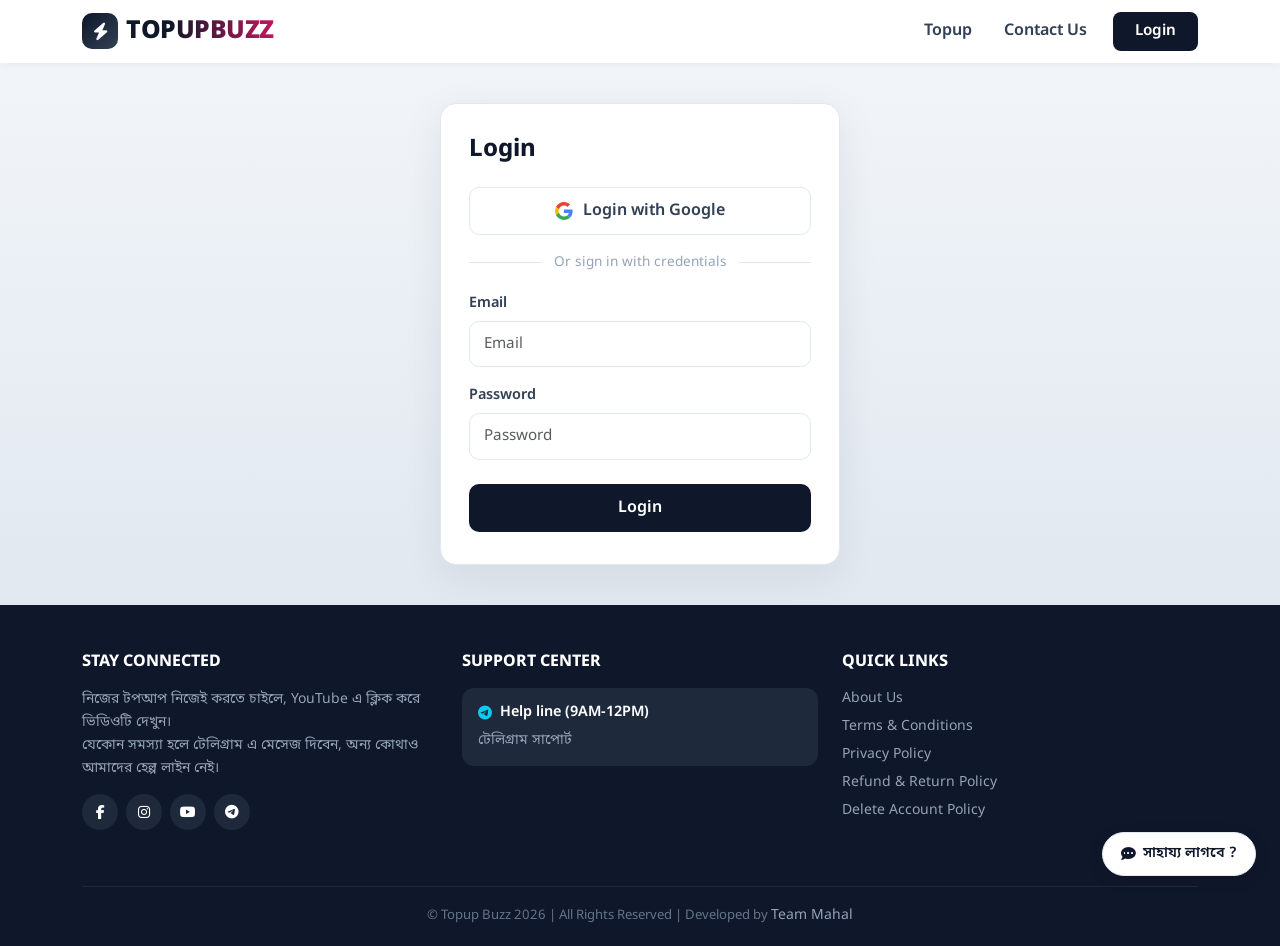
<file: login.html>
<!DOCTYPE html>
<html lang="bn">
<head>
  <meta charset="UTF-8">
  <meta name="viewport" content="width=device-width, initial-scale=1.0">
  <title>Login - Topup Buzz</title>
  <link href="https://cdn.jsdelivr.net/npm/bootstrap@5.3.3/dist/css/bootstrap.min.css" rel="stylesheet">
  <link rel="stylesheet" href="https://cdnjs.cloudflare.com/ajax/libs/font-awesome/6.5.1/css/all.min.css">
  <link href="https://fonts.googleapis.com/css2?family=Noto+Sans+Bengali:wght@400;500;600;700;800&display=swap" rel="stylesheet">
  <link rel="stylesheet" href="css/style.css">
</head>
<body>

  <!-- ========== NAVBAR ========== -->
  <nav class="navbar navbar-expand-lg navbar-custom">
    <div class="container">
      <a class="navbar-brand-custom" href="index.html">
        <span class="logo-icon"><i class="fas fa-bolt"></i></span>
        <span class="brand-text">TOPUPBUZZ</span>
      </a>
      <button class="navbar-toggler border-0" type="button" data-bs-toggle="collapse" data-bs-target="#mainNav">
        <span class="navbar-toggler-icon"></span>
      </button>
      <div class="collapse navbar-collapse" id="mainNav">
        <ul class="navbar-nav ms-auto align-items-lg-center gap-lg-1">
          <li class="nav-item">
            <a class="nav-link nav-link-custom" href="topup.html">Topup</a>
          </li>
          <li class="nav-item">
            <a class="nav-link nav-link-custom" href="contact.html">Contact Us</a>
          </li>
          <li class="nav-item ms-lg-2">
            <a href="login.html" class="btn btn-login">Login</a>
          </li>
        </ul>
      </div>
    </div>
  </nav>

  <!-- ========== LOGIN FORM ========== -->
  <div class="login-wrapper">
    <div class="login-card">
      <h2>Login</h2>

      <!-- Google Login (Frontend only - wire to your backend) -->
      <button type="button" class="btn-google" id="btnGoogleLogin">
        <svg width="18" height="18" viewBox="0 0 48 48"><path fill="#EA4335" d="M24 9.5c3.54 0 6.71 1.22 9.21 3.6l6.85-6.85C35.9 2.38 30.47 0 24 0 14.62 0 6.51 5.38 2.56 13.22l7.98 6.19C12.43 13.72 17.74 9.5 24 9.5z"/><path fill="#4285F4" d="M46.98 24.55c0-1.57-.15-3.09-.38-4.55H24v9.02h12.94c-.58 2.96-2.26 5.48-4.78 7.18l7.73 6c4.51-4.18 7.09-10.36 7.09-17.65z"/><path fill="#FBBC05" d="M10.53 28.59c-.48-1.45-.76-2.99-.76-4.59s.27-3.14.76-4.59l-7.98-6.19C.92 16.46 0 20.12 0 24c0 3.88.92 7.54 2.56 10.78l7.97-6.19z"/><path fill="#34A853" d="M24 48c6.48 0 11.93-2.13 15.89-5.81l-7.73-6c-2.15 1.45-4.92 2.3-8.16 2.3-6.26 0-11.57-4.22-13.47-9.91l-7.98 6.19C6.51 42.62 14.62 48 24 48z"/></svg>
        Login with Google
      </button>

      <div class="divider">Or sign in with credentials</div>

      <form id="loginForm" action="#" method="POST">
        <div class="mb-3">
          <label class="form-label" for="email">Email</label>
          <input type="email" class="form-control form-control-custom" id="email" name="email" placeholder="Email" required>
        </div>
        <div class="mb-3">
          <label class="form-label" for="password">Password</label>
          <input type="password" class="form-control form-control-custom" id="password" name="password" placeholder="Password" required>
        </div>
        <button type="submit" class="btn btn-login-submit">Login</button>
      </form>
    </div>
  </div>

  <!-- ========== FOOTER ========== -->
  <footer>
    <div class="container">
      <div class="row">
        <div class="col-md-4 mb-4">
          <h5>STAY CONNECTED</h5>
          <p>
            নিজের টপআপ নিজেই করতে চাইলে, YouTube এ ক্লিক করে ভিডিওটি দেখুন।<br>
            যেকোন সমস্যা হলে টেলিগ্রাম এ মেসেজ দিবেন, অন্য কোথাও আমাদের হেল্প লাইন নেই।
          </p>
          <div class="social-icons">
            <a href="#"><i class="fab fa-facebook-f"></i></a>
            <a href="#"><i class="fab fa-instagram"></i></a>
            <a href="#"><i class="fab fa-youtube"></i></a>
            <a href="https://t.me/topupbuzzhelp" target="_blank"><i class="fab fa-telegram-plane"></i></a>
          </div>
        </div>
        <div class="col-md-4 mb-4">
          <h5>SUPPORT CENTER</h5>
          <div class="support-box">
            <div class="title">
              <i class="fab fa-telegram-plane text-info"></i>
              Help line (9AM-12PM)
            </div>
            <small>টেলিগ্রাম সাপোর্ট</small>
          </div>
        </div>
        <div class="col-md-4 mb-4">
          <h5>QUICK LINKS</h5>
          <a href="about.html">About Us</a>
          <a href="terms.html">Terms & Conditions</a>
          <a href="privacy.html">Privacy Policy</a>
          <a href="refund.html">Refund & Return Policy</a>
          <a href="delete-account.html">Delete Account Policy</a>
        </div>
      </div>
      <div class="footer-bottom">
        © Topup Buzz 2026 | All Rights Reserved | Developed by <a href="https://teammahal.team/" target="_blank">Team Mahal</a>
      </div>
    </div>
  </footer>

  <div class="floating-help">
    <a href="contact.html" class="btn-help">
      <i class="fas fa-comment-dots"></i> সাহায্য লাগবে ?
    </a>
  </div>

  <script src="https://cdn.jsdelivr.net/npm/bootstrap@5.3.3/dist/js/bootstrap.bundle.min.js"></script>
  <script>
    // Frontend only - connect these to your backend API
    document.getElementById('loginForm').addEventListener('submit', function(e) {
      e.preventDefault();
      // TODO: Call your backend login API
      // Example:
      // fetch('/api/login', { method: 'POST', body: JSON.stringify({ email, password }) })
      alert('Frontend only. Connect this form to your backend login API.');
    });

    document.getElementById('btnGoogleLogin').addEventListener('click', function() {
      // TODO: Trigger your Google OAuth flow
      alert('Frontend only. Connect Google OAuth to your backend.');
    });
  </script>
</body>
</html>
</file>
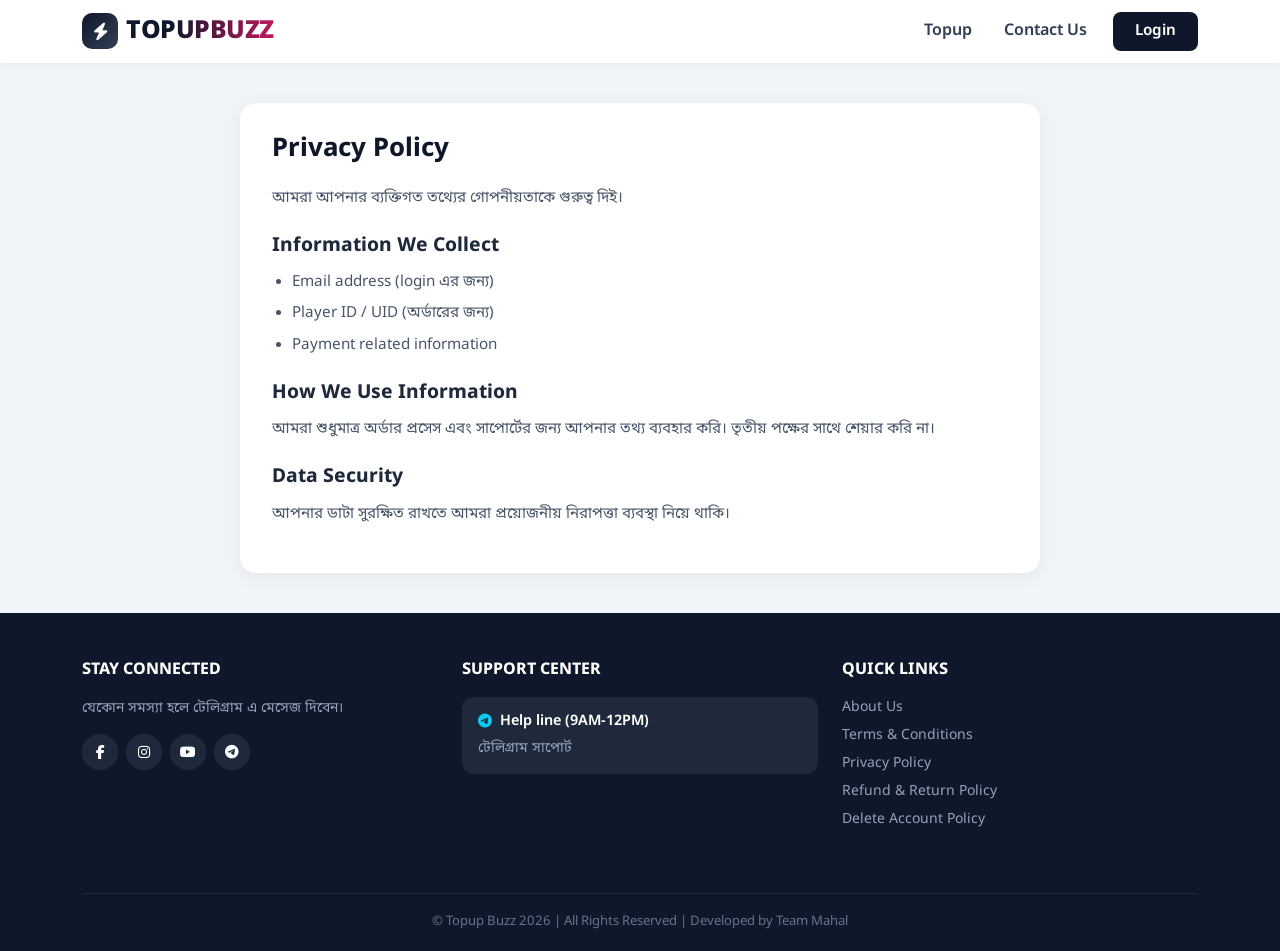
<file: privacy.html>
<!DOCTYPE html>
<html lang="bn">
<head>
  <meta charset="UTF-8">
  <meta name="viewport" content="width=device-width, initial-scale=1.0">
  <title>Privacy Policy - Topup Buzz</title>
  <link href="https://cdn.jsdelivr.net/npm/bootstrap@5.3.3/dist/css/bootstrap.min.css" rel="stylesheet">
  <link rel="stylesheet" href="https://cdnjs.cloudflare.com/ajax/libs/font-awesome/6.5.1/css/all.min.css">
  <link href="https://fonts.googleapis.com/css2?family=Noto+Sans+Bengali:wght@400;500;600;700;800&display=swap" rel="stylesheet">
  <link rel="stylesheet" href="css/style.css">
</head>
<body>
  <nav class="navbar navbar-expand-lg navbar-custom">
    <div class="container">
      <a class="navbar-brand-custom" href="index.html">
        <span class="logo-icon"><i class="fas fa-bolt"></i></span>
        <span class="brand-text">TOPUPBUZZ</span>
      </a>
      <button class="navbar-toggler border-0" type="button" data-bs-toggle="collapse" data-bs-target="#mainNav">
        <span class="navbar-toggler-icon"></span>
      </button>
      <div class="collapse navbar-collapse" id="mainNav">
        <ul class="navbar-nav ms-auto align-items-lg-center gap-lg-1">
          <li class="nav-item"><a class="nav-link nav-link-custom" href="topup.html">Topup</a></li>
          <li class="nav-item"><a class="nav-link nav-link-custom" href="contact.html">Contact Us</a></li>
          <li class="nav-item ms-lg-2"><a href="login.html" class="btn btn-login">Login</a></li>
        </ul>
      </div>
    </div>
  </nav>

  <div class="page-content">
    <div class="container">
      <div class="content-card">
        <h1>Privacy Policy</h1>
        <p>আমরা আপনার ব্যক্তিগত তথ্যের গোপনীয়তাকে গুরুত্ব দিই।</p>
        <h2>Information We Collect</h2>
        <ul>
          <li>Email address (login এর জন্য)</li>
          <li>Player ID / UID (অর্ডারের জন্য)</li>
          <li>Payment related information</li>
        </ul>
        <h2>How We Use Information</h2>
        <p>আমরা শুধুমাত্র অর্ডার প্রসেস এবং সাপোর্টের জন্য আপনার তথ্য ব্যবহার করি। তৃতীয় পক্ষের সাথে শেয়ার করি না।</p>
        <h2>Data Security</h2>
        <p>আপনার ডাটা সুরক্ষিত রাখতে আমরা প্রয়োজনীয় নিরাপত্তা ব্যবস্থা নিয়ে থাকি।</p>
      </div>
    </div>
  </div>

  <footer>
    <div class="container">
      <div class="row">
        <div class="col-md-4 mb-4">
          <h5>STAY CONNECTED</h5>
          <p>যেকোন সমস্যা হলে টেলিগ্রাম এ মেসেজ দিবেন।</p>
          <div class="social-icons">
            <a href="#"><i class="fab fa-facebook-f"></i></a>
            <a href="#"><i class="fab fa-instagram"></i></a>
            <a href="#"><i class="fab fa-youtube"></i></a>
            <a href="https://t.me/topupbuzzhelp" target="_blank"><i class="fab fa-telegram-plane"></i></a>
          </div>
        </div>
        <div class="col-md-4 mb-4">
          <h5>SUPPORT CENTER</h5>
          <div class="support-box">
            <div class="title"><i class="fab fa-telegram-plane text-info"></i> Help line (9AM-12PM)</div>
            <small>টেলিগ্রাম সাপোর্ট</small>
          </div>
        </div>
        <div class="col-md-4 mb-4">
          <h5>QUICK LINKS</h5>
          <a href="about.html">About Us</a>
          <a href="terms.html">Terms & Conditions</a>
          <a href="privacy.html">Privacy Policy</a>
          <a href="refund.html">Refund & Return Policy</a>
          <a href="delete-account.html">Delete Account Policy</a>
        </div>
      </div>
      <div class="footer-bottom">© Topup Buzz 2026 | All Rights Reserved | Developed by Team Mahal</div>
    </div>
  </footer>
  <script src="https://cdn.jsdelivr.net/npm/bootstrap@5.3.3/dist/js/bootstrap.bundle.min.js"></script>
</body>
</html>
</file>
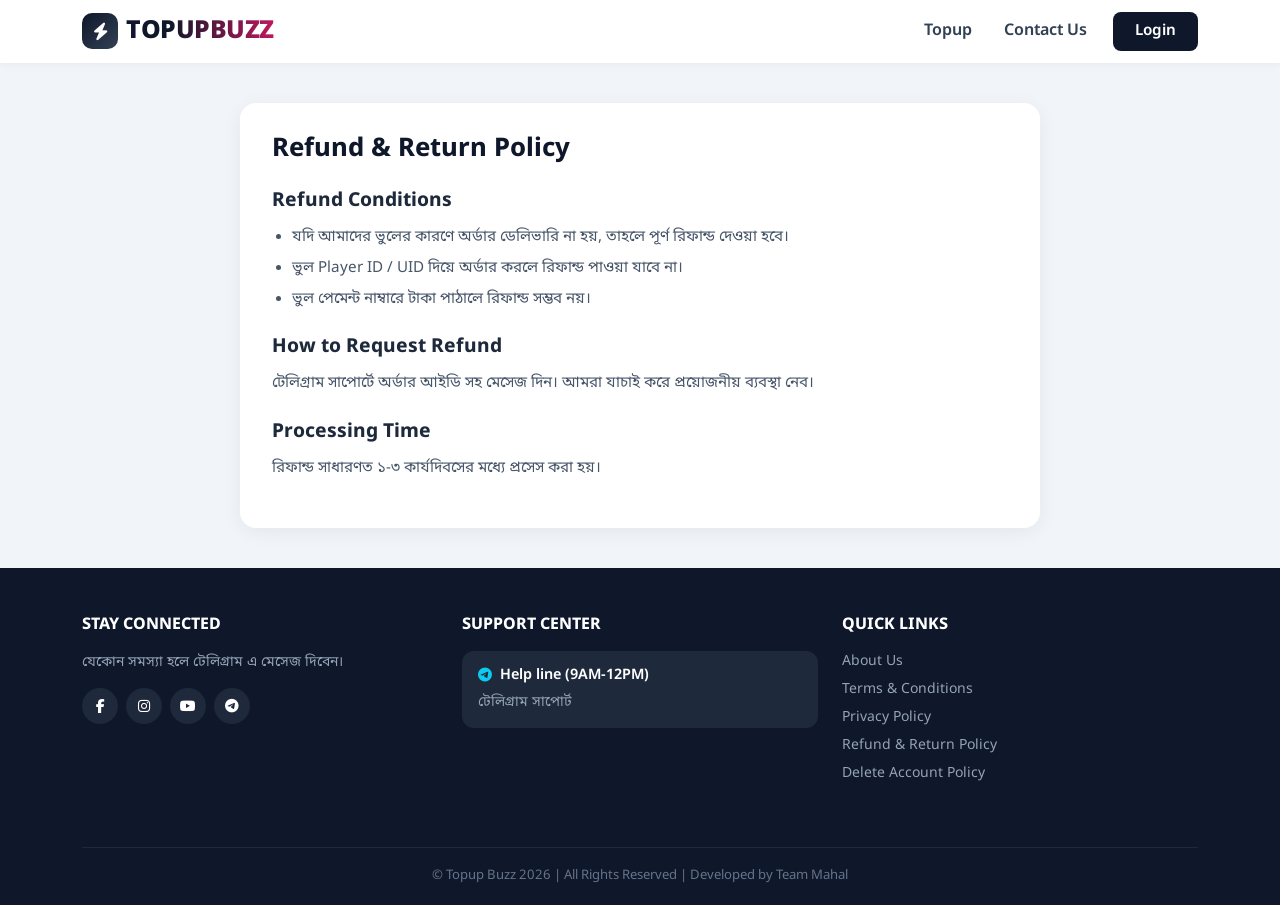
<file: refund.html>
<!DOCTYPE html>
<html lang="bn">
<head>
  <meta charset="UTF-8">
  <meta name="viewport" content="width=device-width, initial-scale=1.0">
  <title>Refund & Return Policy - Topup Buzz</title>
  <link href="https://cdn.jsdelivr.net/npm/bootstrap@5.3.3/dist/css/bootstrap.min.css" rel="stylesheet">
  <link rel="stylesheet" href="https://cdnjs.cloudflare.com/ajax/libs/font-awesome/6.5.1/css/all.min.css">
  <link href="https://fonts.googleapis.com/css2?family=Noto+Sans+Bengali:wght@400;500;600;700;800&display=swap" rel="stylesheet">
  <link rel="stylesheet" href="css/style.css">
</head>
<body>
  <nav class="navbar navbar-expand-lg navbar-custom">
    <div class="container">
      <a class="navbar-brand-custom" href="index.html">
        <span class="logo-icon"><i class="fas fa-bolt"></i></span>
        <span class="brand-text">TOPUPBUZZ</span>
      </a>
      <button class="navbar-toggler border-0" type="button" data-bs-toggle="collapse" data-bs-target="#mainNav">
        <span class="navbar-toggler-icon"></span>
      </button>
      <div class="collapse navbar-collapse" id="mainNav">
        <ul class="navbar-nav ms-auto align-items-lg-center gap-lg-1">
          <li class="nav-item"><a class="nav-link nav-link-custom" href="topup.html">Topup</a></li>
          <li class="nav-item"><a class="nav-link nav-link-custom" href="contact.html">Contact Us</a></li>
          <li class="nav-item ms-lg-2"><a href="login.html" class="btn btn-login">Login</a></li>
        </ul>
      </div>
    </div>
  </nav>

  <div class="page-content">
    <div class="container">
      <div class="content-card">
        <h1>Refund & Return Policy</h1>
        <h2>Refund Conditions</h2>
        <ul>
          <li>যদি আমাদের ভুলের কারণে অর্ডার ডেলিভারি না হয়, তাহলে পূর্ণ রিফান্ড দেওয়া হবে।</li>
          <li>ভুল Player ID / UID দিয়ে অর্ডার করলে রিফান্ড পাওয়া যাবে না।</li>
          <li>ভুল পেমেন্ট নাম্বারে টাকা পাঠালে রিফান্ড সম্ভব নয়।</li>
        </ul>
        <h2>How to Request Refund</h2>
        <p>টেলিগ্রাম সাপোর্টে অর্ডার আইডি সহ মেসেজ দিন। আমরা যাচাই করে প্রয়োজনীয় ব্যবস্থা নেব।</p>
        <h2>Processing Time</h2>
        <p>রিফান্ড সাধারণত ১-৩ কার্যদিবসের মধ্যে প্রসেস করা হয়।</p>
      </div>
    </div>
  </div>

  <footer>
    <div class="container">
      <div class="row">
        <div class="col-md-4 mb-4">
          <h5>STAY CONNECTED</h5>
          <p>যেকোন সমস্যা হলে টেলিগ্রাম এ মেসেজ দিবেন।</p>
          <div class="social-icons">
            <a href="#"><i class="fab fa-facebook-f"></i></a>
            <a href="#"><i class="fab fa-instagram"></i></a>
            <a href="#"><i class="fab fa-youtube"></i></a>
            <a href="https://t.me/topupbuzzhelp" target="_blank"><i class="fab fa-telegram-plane"></i></a>
          </div>
        </div>
        <div class="col-md-4 mb-4">
          <h5>SUPPORT CENTER</h5>
          <div class="support-box">
            <div class="title"><i class="fab fa-telegram-plane text-info"></i> Help line (9AM-12PM)</div>
            <small>টেলিগ্রাম সাপোর্ট</small>
          </div>
        </div>
        <div class="col-md-4 mb-4">
          <h5>QUICK LINKS</h5>
          <a href="about.html">About Us</a>
          <a href="terms.html">Terms & Conditions</a>
          <a href="privacy.html">Privacy Policy</a>
          <a href="refund.html">Refund & Return Policy</a>
          <a href="delete-account.html">Delete Account Policy</a>
        </div>
      </div>
      <div class="footer-bottom">© Topup Buzz 2026 | All Rights Reserved | Developed by Team Mahal</div>
    </div>
  </footer>
  <script src="https://cdn.jsdelivr.net/npm/bootstrap@5.3.3/dist/js/bootstrap.bundle.min.js"></script>
</body>
</html>
</file>
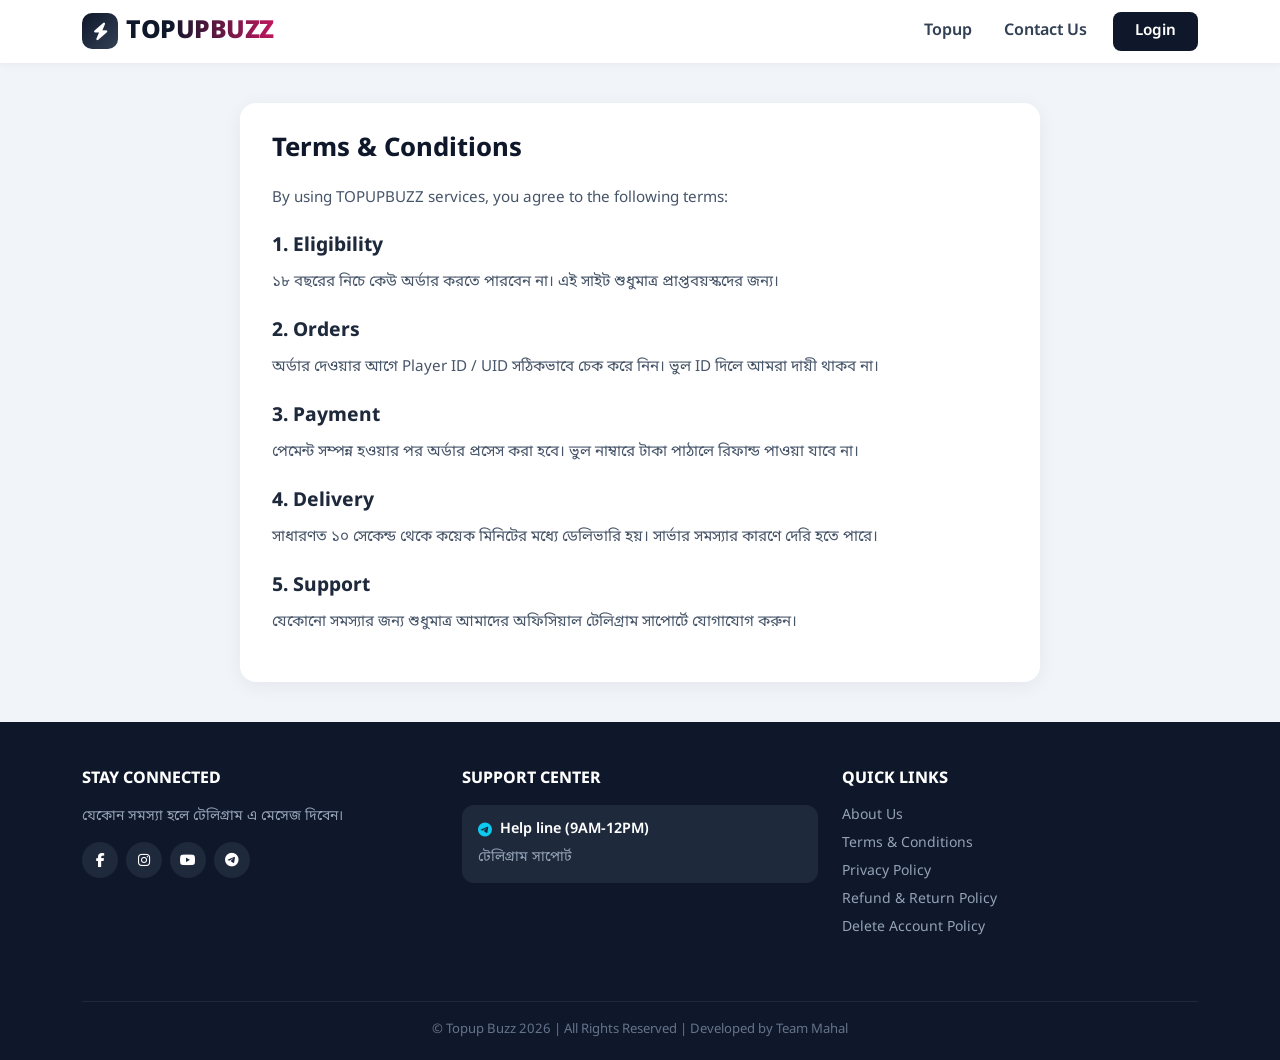
<file: terms.html>
<!DOCTYPE html>
<html lang="bn">
<head>
  <meta charset="UTF-8">
  <meta name="viewport" content="width=device-width, initial-scale=1.0">
  <title>Terms & Conditions - Topup Buzz</title>
  <link href="https://cdn.jsdelivr.net/npm/bootstrap@5.3.3/dist/css/bootstrap.min.css" rel="stylesheet">
  <link rel="stylesheet" href="https://cdnjs.cloudflare.com/ajax/libs/font-awesome/6.5.1/css/all.min.css">
  <link href="https://fonts.googleapis.com/css2?family=Noto+Sans+Bengali:wght@400;500;600;700;800&display=swap" rel="stylesheet">
  <link rel="stylesheet" href="css/style.css">
</head>
<body>
  <nav class="navbar navbar-expand-lg navbar-custom">
    <div class="container">
      <a class="navbar-brand-custom" href="index.html">
        <span class="logo-icon"><i class="fas fa-bolt"></i></span>
        <span class="brand-text">TOPUPBUZZ</span>
      </a>
      <button class="navbar-toggler border-0" type="button" data-bs-toggle="collapse" data-bs-target="#mainNav">
        <span class="navbar-toggler-icon"></span>
      </button>
      <div class="collapse navbar-collapse" id="mainNav">
        <ul class="navbar-nav ms-auto align-items-lg-center gap-lg-1">
          <li class="nav-item"><a class="nav-link nav-link-custom" href="topup.html">Topup</a></li>
          <li class="nav-item"><a class="nav-link nav-link-custom" href="contact.html">Contact Us</a></li>
          <li class="nav-item ms-lg-2"><a href="login.html" class="btn btn-login">Login</a></li>
        </ul>
      </div>
    </div>
  </nav>

  <div class="page-content">
    <div class="container">
      <div class="content-card">
        <h1>Terms & Conditions</h1>
        <p>By using TOPUPBUZZ services, you agree to the following terms:</p>
        <h2>1. Eligibility</h2>
        <p>১৮ বছরের নিচে কেউ অর্ডার করতে পারবেন না। এই সাইট শুধুমাত্র প্রাপ্তবয়স্কদের জন্য।</p>
        <h2>2. Orders</h2>
        <p>অর্ডার দেওয়ার আগে Player ID / UID সঠিকভাবে চেক করে নিন। ভুল ID দিলে আমরা দায়ী থাকব না।</p>
        <h2>3. Payment</h2>
        <p>পেমেন্ট সম্পন্ন হওয়ার পর অর্ডার প্রসেস করা হবে। ভুল নাম্বারে টাকা পাঠালে রিফান্ড পাওয়া যাবে না।</p>
        <h2>4. Delivery</h2>
        <p>সাধারণত ১০ সেকেন্ড থেকে কয়েক মিনিটের মধ্যে ডেলিভারি হয়। সার্ভার সমস্যার কারণে দেরি হতে পারে।</p>
        <h2>5. Support</h2>
        <p>যেকোনো সমস্যার জন্য শুধুমাত্র আমাদের অফিসিয়াল টেলিগ্রাম সাপোর্টে যোগাযোগ করুন।</p>
      </div>
    </div>
  </div>

  <footer>
    <div class="container">
      <div class="row">
        <div class="col-md-4 mb-4">
          <h5>STAY CONNECTED</h5>
          <p>যেকোন সমস্যা হলে টেলিগ্রাম এ মেসেজ দিবেন।</p>
          <div class="social-icons">
            <a href="#"><i class="fab fa-facebook-f"></i></a>
            <a href="#"><i class="fab fa-instagram"></i></a>
            <a href="#"><i class="fab fa-youtube"></i></a>
            <a href="https://t.me/topupbuzzhelp" target="_blank"><i class="fab fa-telegram-plane"></i></a>
          </div>
        </div>
        <div class="col-md-4 mb-4">
          <h5>SUPPORT CENTER</h5>
          <div class="support-box">
            <div class="title"><i class="fab fa-telegram-plane text-info"></i> Help line (9AM-12PM)</div>
            <small>টেলিগ্রাম সাপোর্ট</small>
          </div>
        </div>
        <div class="col-md-4 mb-4">
          <h5>QUICK LINKS</h5>
          <a href="about.html">About Us</a>
          <a href="terms.html">Terms & Conditions</a>
          <a href="privacy.html">Privacy Policy</a>
          <a href="refund.html">Refund & Return Policy</a>
          <a href="delete-account.html">Delete Account Policy</a>
        </div>
      </div>
      <div class="footer-bottom">© Topup Buzz 2026 | All Rights Reserved | Developed by Team Mahal</div>
    </div>
  </footer>
  <script src="https://cdn.jsdelivr.net/npm/bootstrap@5.3.3/dist/js/bootstrap.bundle.min.js"></script>
</body>
</html>
</file>
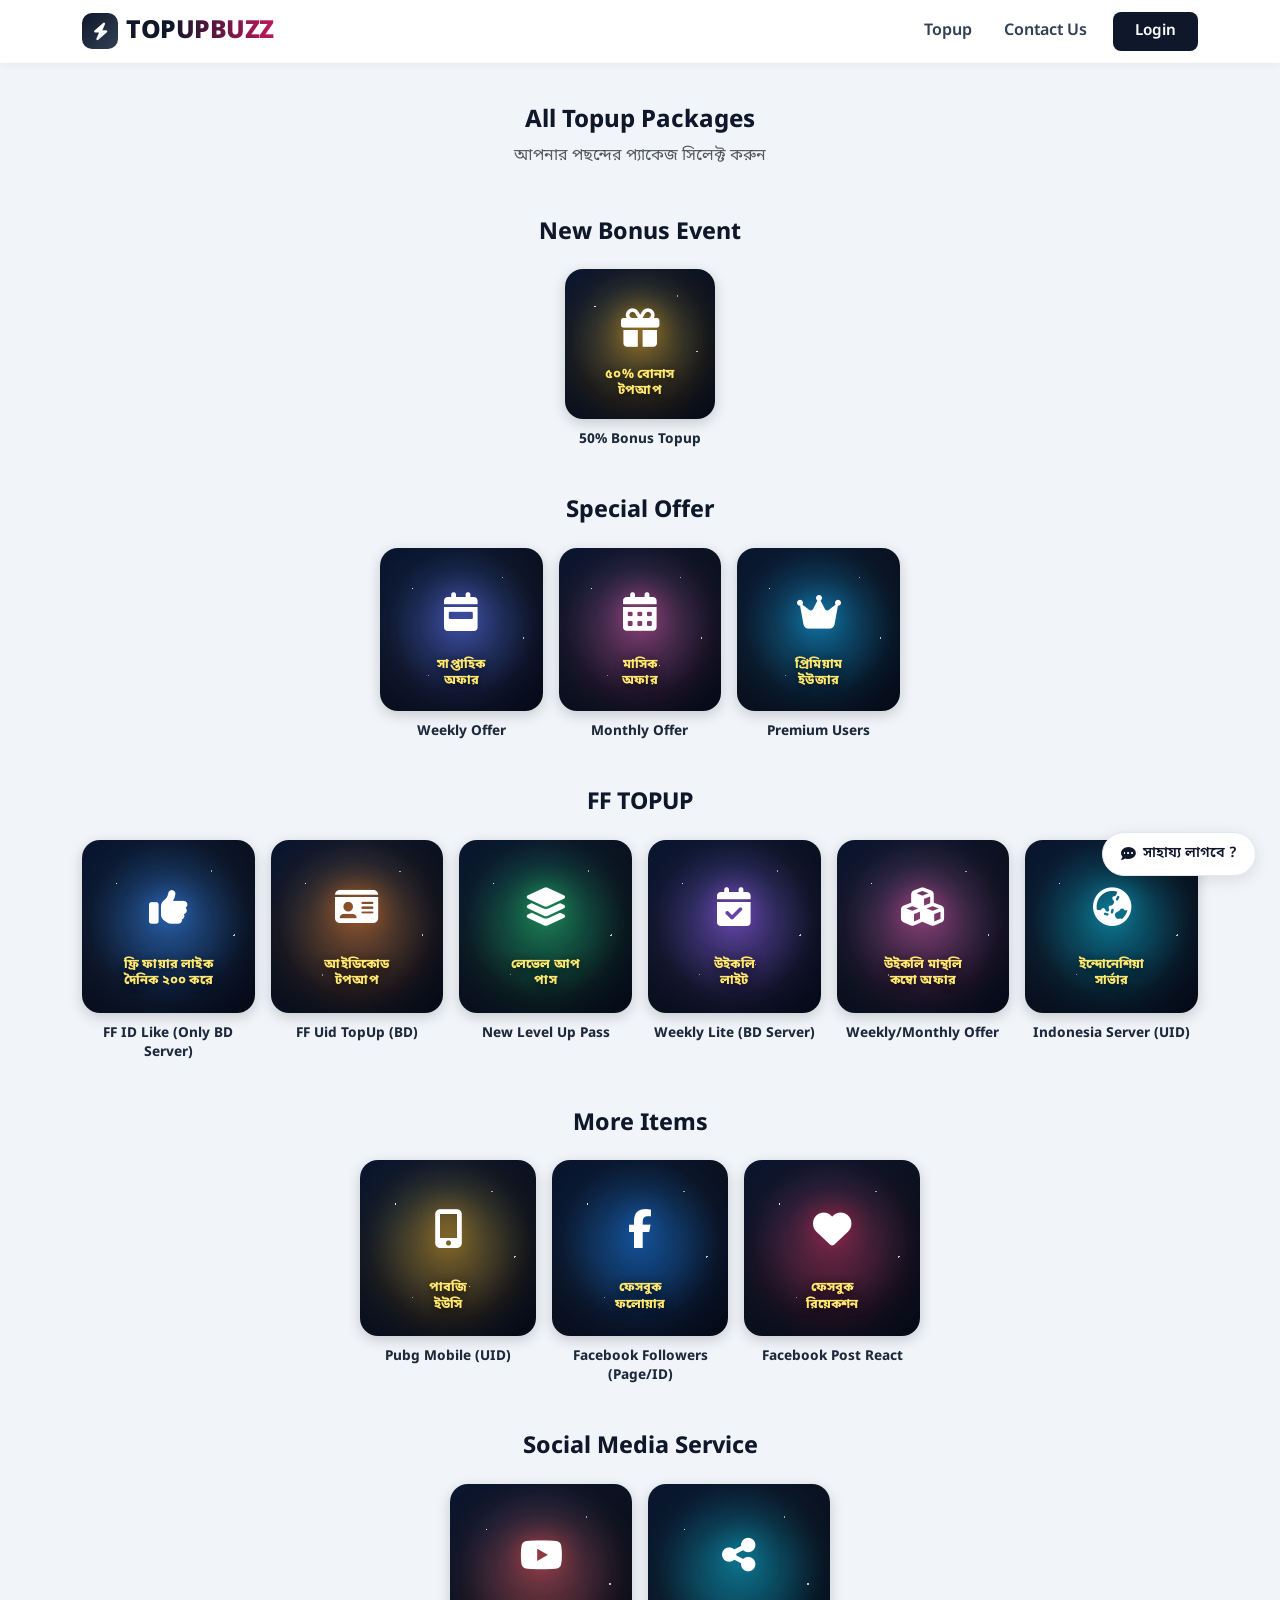
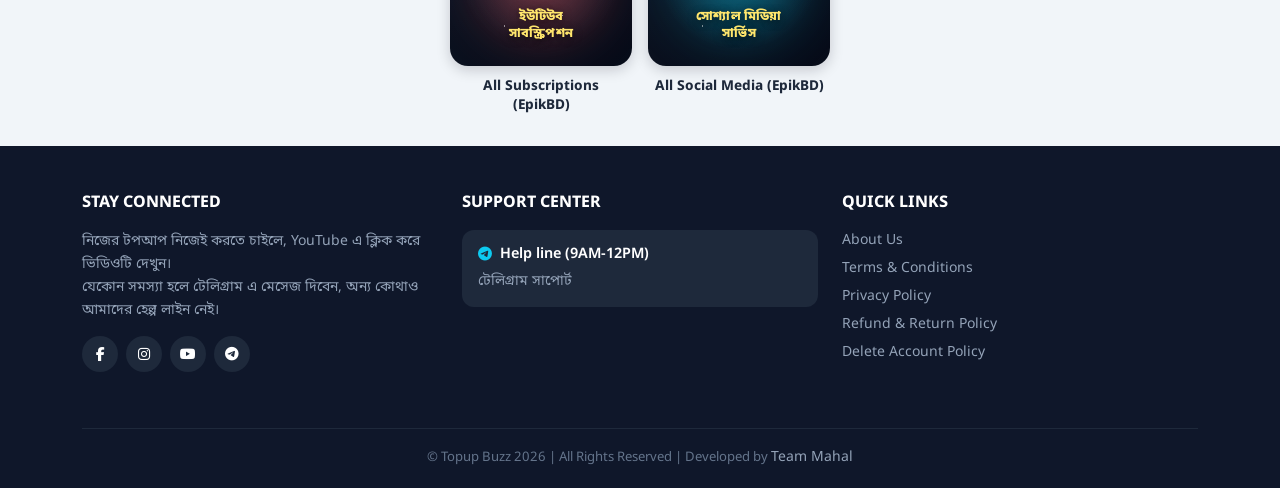
<file: topup.html>
<!DOCTYPE html>
<html lang="bn">
<head>
  <meta charset="UTF-8">
  <meta name="viewport" content="width=device-width, initial-scale=1.0">
  <title>Topup - Topup Buzz</title>
  <link href="https://cdn.jsdelivr.net/npm/bootstrap@5.3.3/dist/css/bootstrap.min.css" rel="stylesheet">
  <link rel="stylesheet" href="https://cdnjs.cloudflare.com/ajax/libs/font-awesome/6.5.1/css/all.min.css">
  <link href="https://fonts.googleapis.com/css2?family=Noto+Sans+Bengali:wght@400;500;600;700;800&display=swap" rel="stylesheet">
  <link rel="stylesheet" href="css/style.css">
</head>
<body>

  <!-- ========== NAVBAR ========== -->
  <nav class="navbar navbar-expand-lg navbar-custom">
    <div class="container">
      <a class="navbar-brand-custom" href="index.html">
        <span class="logo-icon"><i class="fas fa-bolt"></i></span>
        <span class="brand-text">TOPUPBUZZ</span>
      </a>
      <button class="navbar-toggler border-0" type="button" data-bs-toggle="collapse" data-bs-target="#mainNav">
        <span class="navbar-toggler-icon"></span>
      </button>
      <div class="collapse navbar-collapse" id="mainNav">
        <ul class="navbar-nav ms-auto align-items-lg-center gap-lg-1">
          <li class="nav-item">
            <a class="nav-link nav-link-custom" href="topup.html">Topup</a>
          </li>
          <li class="nav-item">
            <a class="nav-link nav-link-custom" href="contact.html">Contact Us</a>
          </li>
          <li class="nav-item ms-lg-2">
            <a href="login.html" class="btn btn-login">Login</a>
          </li>
        </ul>
      </div>
    </div>
  </nav>

  <!-- ========== MAIN ========== -->
  <main class="container py-4">

    <div class="topup-header">
      <h1>All Topup Packages</h1>
      <p class="text-muted mb-0">আপনার পছন্দের প্যাকেজ সিলেক্ট করুন</p>
    </div>

    <!-- New Bonus Event -->
    <h3 class="section-title">New Bonus Event</h3>
    <div class="product-grid-1">
        <a href="#" class="product-card" data-product="50-bonus">
          <div class="card-img" style="--glow: rgba(245,158,11,0.55);">
            <i class="fas fa-gift icon-wrap"></i>
            <span class="bengali-banner">৫০% বোনাস<br>টপআপ</span>
          </div>
          <div class="card-body">
            <h6 class="card-title">50% Bonus Topup</h6>
          </div>
        </a>
    </div>

    <!-- Special Offer -->
    <h3 class="section-title">Special Offer</h3>
    <div class="product-grid-3">
        <a href="#" class="product-card" data-product="weekly">
          <div class="card-img" style="--glow: rgba(99,102,241,0.55);">
            <i class="fas fa-calendar-week icon-wrap"></i>
            <span class="bengali-banner">সাপ্তাহিক<br>অফার</span>
          </div>
          <div class="card-body">
            <h6 class="card-title">Weekly Offer</h6>
          </div>
        </a>
        <a href="#" class="product-card" data-product="monthly">
          <div class="card-img" style="--glow: rgba(236,72,153,0.55);">
            <i class="fas fa-calendar-alt icon-wrap"></i>
            <span class="bengali-banner">মাসিক<br>অফার</span>
          </div>
          <div class="card-body">
            <h6 class="card-title">Monthly Offer</h6>
          </div>
        </a>
        <a href="#" class="product-card" data-product="premium">
          <div class="card-img" style="--glow: rgba(14,165,233,0.55);">
            <i class="fas fa-crown icon-wrap"></i>
            <span class="bengali-banner">প্রিমিয়াম<br>ইউজার</span>
          </div>
          <div class="card-body">
            <h6 class="card-title">Premium Users</h6>
          </div>
        </a>
    </div>

    <!-- FF TOPUP -->
    <h3 class="section-title">FF TOPUP</h3>
    <div class="product-grid">
        <a href="#" class="product-card" data-product="ff-like">
          <div class="card-img" style="--glow: rgba(59,130,246,0.55);">
            <i class="fas fa-thumbs-up icon-wrap"></i>
            <span class="bengali-banner">ফ্রি ফায়ার লাইক<br>দৈনিক ২০০ করে</span>
          </div>
          <div class="card-body">
            <h6 class="card-title">FF ID Like (Only BD Server)</h6>
          </div>
        </a>
        <a href="#" class="product-card" data-product="ff-uid">
          <div class="card-img" style="--glow: rgba(249,115,22,0.55);">
            <i class="fas fa-id-card icon-wrap"></i>
            <span class="bengali-banner">আইডিকোড<br>টপআপ</span>
          </div>
          <div class="card-body">
            <h6 class="card-title">FF Uid TopUp (BD)</h6>
          </div>
        </a>
        <a href="#" class="product-card" data-product="level-up">
          <div class="card-img" style="--glow: rgba(34,197,94,0.55);">
            <i class="fas fa-layer-group icon-wrap"></i>
            <span class="bengali-banner">লেভেল আপ<br>পাস</span>
          </div>
          <div class="card-body">
            <h6 class="card-title">New Level Up Pass</h6>
          </div>
        </a>
        <a href="#" class="product-card" data-product="weekly-lite">
          <div class="card-img" style="--glow: rgba(168,85,247,0.55);">
            <i class="fas fa-calendar-check icon-wrap"></i>
            <span class="bengali-banner">উইকলি<br>লাইট</span>
          </div>
          <div class="card-body">
            <h6 class="card-title">Weekly Lite (BD Server)</h6>
          </div>
        </a>
        <a href="#" class="product-card" data-product="weekly-monthly">
          <div class="card-img" style="--glow: rgba(236,72,153,0.55);">
            <i class="fas fa-cubes icon-wrap"></i>
            <span class="bengali-banner">উইকলি মান্থলি<br>কম্বো অফার</span>
          </div>
          <div class="card-body">
            <h6 class="card-title">Weekly/Monthly Offer</h6>
          </div>
        </a>
        <a href="#" class="product-card" data-product="indo">
          <div class="card-img" style="--glow: rgba(6,182,212,0.55);">
            <i class="fas fa-globe-asia icon-wrap"></i>
            <span class="bengali-banner">ইন্দোনেশিয়া<br>সার্ভার</span>
          </div>
          <div class="card-body">
            <h6 class="card-title">Indonesia Server (UID)</h6>
          </div>
        </a>
    </div>

    <!-- More Items -->
    <h3 class="section-title">More Items</h3>
    <div class="product-grid product-grid-sm">
        <a href="#" class="product-card" data-product="pubg">
          <div class="card-img" style="--glow: rgba(245,158,11,0.55);">
            <i class="fas fa-mobile-alt icon-wrap"></i>
            <span class="bengali-banner">পাবজি<br>ইউসি</span>
          </div>
          <div class="card-body">
            <h6 class="card-title">Pubg Mobile (UID)</h6>
          </div>
        </a>
        <a href="#" class="product-card" data-product="fb-followers">
          <div class="card-img" style="--glow: rgba(24,119,242,0.55);">
            <i class="fab fa-facebook-f icon-wrap"></i>
            <span class="bengali-banner">ফেসবুক<br>ফলোয়ার</span>
          </div>
          <div class="card-body">
            <h6 class="card-title">Facebook Followers (Page/ID)</h6>
          </div>
        </a>
        <a href="#" class="product-card" data-product="fb-react">
          <div class="card-img" style="--glow: rgba(225,29,72,0.55);">
            <i class="fas fa-heart icon-wrap"></i>
            <span class="bengali-banner">ফেসবুক<br>রিয়েকশন</span>
          </div>
          <div class="card-body">
            <h6 class="card-title">Facebook Post React</h6>
          </div>
        </a>
    </div>

    <!-- Social Media -->
    <h3 class="section-title">Social Media Service</h3>
    <div class="product-grid product-grid-xs">
        <a href="https://epikbd.com/" target="_blank" class="product-card">
          <div class="card-img" style="--glow: rgba(239,68,68,0.55);">
            <i class="fab fa-youtube icon-wrap"></i>
            <span class="bengali-banner">ইউটিউব<br>সাবস্ক্রিপশন</span>
          </div>
          <div class="card-body">
            <h6 class="card-title">All Subscriptions (EpikBD)</h6>
          </div>
        </a>
        <a href="https://epikbd.com/" target="_blank" class="product-card">
          <div class="card-img" style="--glow: rgba(6,182,212,0.55);">
            <i class="fas fa-share-alt icon-wrap"></i>
            <span class="bengali-banner">সোশ্যাল মিডিয়া<br>সার্ভিস</span>
          </div>
          <div class="card-body">
            <h6 class="card-title">All Social Media (EpikBD)</h6>
          </div>
        </a>
    </div>

  </main>

  <!-- ========== FOOTER ========== -->
  <footer>
    <div class="container">
      <div class="row">
        <div class="col-md-4 mb-4">
          <h5>STAY CONNECTED</h5>
          <p>
            নিজের টপআপ নিজেই করতে চাইলে, YouTube এ ক্লিক করে ভিডিওটি দেখুন।<br>
            যেকোন সমস্যা হলে টেলিগ্রাম এ মেসেজ দিবেন, অন্য কোথাও আমাদের হেল্প লাইন নেই।
          </p>
          <div class="social-icons">
            <a href="#"><i class="fab fa-facebook-f"></i></a>
            <a href="#"><i class="fab fa-instagram"></i></a>
            <a href="#"><i class="fab fa-youtube"></i></a>
            <a href="https://t.me/topupbuzzhelp" target="_blank"><i class="fab fa-telegram-plane"></i></a>
          </div>
        </div>
        <div class="col-md-4 mb-4">
          <h5>SUPPORT CENTER</h5>
          <div class="support-box">
            <div class="title">
              <i class="fab fa-telegram-plane text-info"></i>
              Help line (9AM-12PM)
            </div>
            <small>টেলিগ্রাম সাপোর্ট</small>
          </div>
        </div>
        <div class="col-md-4 mb-4">
          <h5>QUICK LINKS</h5>
          <a href="about.html">About Us</a>
          <a href="terms.html">Terms & Conditions</a>
          <a href="privacy.html">Privacy Policy</a>
          <a href="refund.html">Refund & Return Policy</a>
          <a href="delete-account.html">Delete Account Policy</a>
        </div>
      </div>
      <div class="footer-bottom">
        © Topup Buzz 2026 | All Rights Reserved | Developed by <a href="https://teammahal.team/" target="_blank">Team Mahal</a>
      </div>
    </div>
  </footer>

  <div class="floating-help">
    <a href="contact.html" class="btn-help">
      <i class="fas fa-comment-dots"></i> সাহায্য লাগবে ?
    </a>
  </div>

  <script src="https://cdn.jsdelivr.net/npm/bootstrap@5.3.3/dist/js/bootstrap.bundle.min.js"></script>
  <script>
    // Frontend only - when user clicks a product card, you can open order modal or redirect to product page
    document.querySelectorAll('.product-card[data-product]').forEach(card => {
      card.addEventListener('click', function(e) {
        e.preventDefault();
        const product = this.getAttribute('data-product');
        // TODO: Open your order modal or go to product detail page
        // Example: window.location.href = `/order/${product}`;
        alert('Product selected: ' + product + '\n\nConnect this to your backend order flow.');
      });
    });
  </script>
</body>
</html>
</file>
<file: css/style.css>
/* ========================================
   TOPUPBUZZ Frontend Clone - Shared Styles
   Bootstrap 5 + Custom CSS
======================================== */

:root {
  --primary: #0f172a;
  --primary-dark: #0b1220;
  --accent: #1e293b;
  --highlight: #e11d48;
  --text-dark: #1e293b;
  --text-muted: #64748b;
  --bg-light: #f1f5f9;
  --card-shadow: 0 4px 20px rgba(15, 23, 42, 0.06);
  --radius: 14px;
}

* {
  margin: 0;
  padding: 0;
  box-sizing: border-box;
}

body {
  font-family: 'Noto Sans Bengali', 'Segoe UI', system-ui, sans-serif;
  background: var(--bg-light);
  color: var(--text-dark);
  min-height: 100vh;
  display: flex;
  flex-direction: column;
}

a {
  text-decoration: none;
  color: inherit;
}

img {
  max-width: 100%;
}

/* ========== HEADER / NAVBAR ========== */
.navbar-custom {
  background: #ffffff;
  box-shadow: 0 1px 8px rgba(0,0,0,0.05);
  padding: 12px 0;
  position: sticky;
  top: 0;
  z-index: 1030;
}

.navbar-brand-custom {
  display: flex;
  align-items: center;
  gap: 8px;
  font-weight: 800;
  font-size: 1.55rem;
  letter-spacing: -0.5px;
}

.navbar-brand-custom .logo-icon {
  width: 36px;
  height: 36px;
  background: linear-gradient(135deg, #0f172a 0%, #334155 100%);
  border-radius: 10px;
  display: flex;
  align-items: center;
  justify-content: center;
  color: #fff;
  font-size: 1.1rem;
}

.navbar-brand-custom .brand-text {
  background: linear-gradient(90deg, #0f172a 30%, #be185d 100%);
  -webkit-background-clip: text;
  -webkit-text-fill-color: transparent;
  background-clip: text;
}

.nav-link-custom {
  font-weight: 600;
  color: #334155 !important;
  padding: 6px 14px !important;
  border-radius: 8px;
  transition: all 0.2s;
}

.nav-link-custom:hover {
  color: #0f172a !important;
  background: #f1f5f9;
}

.btn-login {
  background: #0f172a;
  color: #fff !important;
  border: none;
  border-radius: 8px;
  padding: 8px 22px;
  font-weight: 600;
  font-size: 0.95rem;
  transition: all 0.2s;
}

.btn-login:hover {
  background: #1e293b;
  color: #fff !important;
  transform: translateY(-1px);
}

/* ========== NOTICE BAR ========== */
.notice-bar {
  background: #0f172a;
  color: #e2e8f0;
  padding: 10px 0;
  font-size: 0.875rem;
}

.notice-badge {
  background: #e11d48;
  color: #fff;
  font-size: 0.7rem;
  font-weight: 700;
  padding: 3px 10px;
  border-radius: 20px;
  letter-spacing: 0.5px;
  margin-right: 12px;
  white-space: nowrap;
}

.notice-text {
  overflow: hidden;
  white-space: nowrap;
}

/* ========== HERO SLIDER ========== */
.hero-section {
  margin-top: 20px;
}

.hero-slider {
  border-radius: 16px;
  overflow: hidden;
  box-shadow: 0 10px 30px rgba(15, 23, 42, 0.12);
}

/* প্রতিটি স্লাইডের ব্যাকগ্রাউন্ড */
.hero-slide {
  position: relative;
  min-height: 300px;
  display: flex;
  align-items: center;
  padding: 44px 32px;
  color: #fff;
  overflow: hidden;
  isolation: isolate;
}

.slide-1 { background: linear-gradient(135deg, #0f172a 0%, #1e3a5f 55%, #0f172a 100%); }
.slide-2 { background: linear-gradient(135deg, #7c2d12 0%, #e11d48 100%); }
.slide-3 { background: linear-gradient(135deg, #312e81 0%, #7c3aed 100%); }
.slide-4 { background: linear-gradient(135deg, #0c4a6e 0%, #0369a1 100%); }

.hero-slide-content {
  position: relative;
  z-index: 2;
  max-width: 620px;
}

.hero-tag {
  display: inline-flex;
  align-items: center;
  gap: 6px;
  background: rgba(255, 255, 255, 0.16);
  border: 1px solid rgba(255, 255, 255, 0.25);
  color: #fff;
  font-size: 0.7rem;
  font-weight: 700;
  letter-spacing: 0.6px;
  padding: 5px 14px;
  border-radius: 20px;
  margin-bottom: 14px;
  backdrop-filter: blur(4px);
}

.hero-title {
  font-size: 2.1rem;
  font-weight: 800;
  line-height: 1.2;
  margin: 0 0 10px;
  text-shadow: 0 2px 12px rgba(0, 0, 0, 0.25);
}

.hero-sub {
  font-size: 1.02rem;
  opacity: 0.94;
  margin: 0 0 6px;
  line-height: 1.5;
}

.hero-note {
  font-size: 0.85rem;
  opacity: 0.72;
  margin: 0 0 20px;
  line-height: 1.5;
}

.hero-cta {
  display: inline-flex;
  align-items: center;
  gap: 8px;
  background: #fff;
  color: #0f172a;
  font-weight: 700;
  font-size: 0.92rem;
  padding: 11px 26px;
  border-radius: 50px;
  transition: all 0.25s;
  box-shadow: 0 6px 18px rgba(0, 0, 0, 0.18);
}

.hero-cta:hover {
  color: #fff;
  background: #0f172a;
  transform: translateY(-2px);
  box-shadow: 0 10px 24px rgba(0, 0, 0, 0.28);
}

/* ডান পাশের ডেকোরেটিভ আইকন */
.hero-deco {
  position: absolute;
  right: 5%;
  top: 50%;
  transform: translateY(-50%);
  font-size: 9rem;
  opacity: 0.12;
  z-index: 1;
  pointer-events: none;
}

/* স্লাইড ইনডিকেটর */
.hero-indicators {
  margin-bottom: 18px;
  z-index: 3;
}

.hero-indicators [data-bs-target] {
  width: 10px;
  height: 10px;
  border-radius: 50%;
  background-color: #fff;
  opacity: 0.45;
  border: none;
  transition: all 0.3s;
  margin: 0 4px;
}

.hero-indicators .active {
  opacity: 1;
  width: 28px;
  border-radius: 6px;
  background-color: #fff;
}

/* প্রিভ / নেক্সট বাটন - নিচে ডানে, টেক্সটের সাথে ওভারল্যাপ করে না */
.hero-control {
  top: auto;
  bottom: 14px;
  width: 40px;
  height: 40px;
  border-radius: 50%;
  background: rgba(255, 255, 255, 0.16);
  border: 1px solid rgba(255, 255, 255, 0.28);
  backdrop-filter: blur(4px);
  opacity: 0.9;
  transition: all 0.25s;
}

.hero-control:hover {
  background: rgba(255, 255, 255, 0.9);
  opacity: 1;
}

.hero-control:hover i {
  color: #0f172a;
}

.hero-control i {
  font-size: 0.95rem;
  color: #fff;
  display: block;
  line-height: 1;
}

.carousel-control-prev.hero-control {
  left: auto;
  right: 62px;
}

.carousel-control-next.hero-control {
  right: 14px;
}

/* স্লাইড পরিবর্তনের অ্যানিমেশন */
.carousel-fade .carousel-item {
  opacity: 0;
  transition-duration: 0.7s;
  transform: scale(1.04);
}

.carousel-fade .carousel-item.active {
  opacity: 1;
  transform: scale(1);
}

.carousel-fade .hero-slide-content {
  transition: transform 0.7s ease;
}

.carousel-fade .carousel-item.active .hero-slide-content {
  transform: translateX(0);
}

.carousel-fade .carousel-item:not(.active) .hero-slide-content {
  transform: translateX(24px);
}

/* ========== SUPPORT BUTTONS ========== */
.support-btns {
  display: flex;
  flex-wrap: wrap;
  gap: 12px;
  justify-content: center;
  margin: 24px 0 10px;
}

.btn-support {
  display: inline-flex;
  align-items: center;
  gap: 10px;
  background: #0f172a;
  color: #fff;
  border: none;
  border-radius: 12px;
  padding: 12px 28px;
  font-weight: 600;
  font-size: 0.95rem;
  transition: all 0.25s;
}

.btn-support:hover {
  background: #1e293b;
  color: #fff;
  transform: translateY(-2px);
  box-shadow: 0 8px 20px rgba(15, 23, 42, 0.25);
}

.btn-support.telegram {
  background: #0088cc;
}

.btn-support.telegram:hover {
  background: #0077b3;
}

.btn-support i {
  font-size: 1.15rem;
}

/* ========== SECTION TITLE ========== */
.section-title {
  text-align: center;
  font-weight: 700;
  font-size: 1.45rem;
  color: #0f172a;
  margin: 42px 0 22px;
  position: relative;
}

/* ========== PRODUCT / OFFER CARDS ==========
   ডিজাইন: গোলাকার নিওন-গ্লো করা ইমেজ টাইল + নিচে ক্লিন টাইটেল টেক্সট
======================================== */
.product-grid {
  display: grid;
  grid-template-columns: repeat(auto-fill, minmax(140px, 1fr));
  gap: 16px;
}

@media (min-width: 768px) {
  .product-grid {
    grid-template-columns: repeat(auto-fill, minmax(150px, 1fr));
  }
}

@media (min-width: 992px) {
  .product-grid {
    grid-template-columns: repeat(6, 1fr);
  }
}

.product-card {
  display: block;
  text-align: center;
  transition: transform 0.3s cubic-bezier(0.34, 1.56, 0.64, 1);
  height: 100%;
}

/* ইমেজ টাইল - প্রধান ভিজ্যুয়াল */
.product-card .card-img {
  position: relative;
  width: 100%;
  aspect-ratio: 1 / 1;
  border-radius: 18px;
  overflow: hidden;
  background:
    radial-gradient(circle at 50% 45%, rgba(56, 189, 248, 0.18) 0%, rgba(2, 6, 23, 0) 62%),
    linear-gradient(145deg, #0a1730 0%, #0b1220 45%, #060b18 100%);
  box-shadow: 0 4px 14px rgba(2, 6, 23, 0.18);
  transition: box-shadow 0.35s ease, transform 0.35s ease;
  display: flex;
  align-items: center;
  justify-content: center;
  isolation: isolate;
}

/* ইমেজের ভিতরের কেন্দ্রীয় নিওন-গ্লো */
.product-card .card-img::before {
  content: '';
  position: absolute;
  inset: 18%;
  border-radius: 50%;
  background: var(--glow, rgba(56, 189, 248, 0.35));
  filter: blur(28px);
  opacity: 0.75;
  z-index: 0;
  transition: opacity 0.35s ease, transform 0.35s ease;
}

/* ছোট ছোট ঝিলমিল করা পার্টিকেল ইফেক্ট */
.product-card .card-img::after {
  content: '';
  position: absolute;
  inset: 0;
  z-index: 1;
  pointer-events: none;
  background-image:
    radial-gradient(1.5px 1.5px at 20% 25%, rgba(255,255,255,0.9) 50%, transparent 50%),
    radial-gradient(1.5px 1.5px at 75% 18%, rgba(255,255,255,0.6) 50%, transparent 50%),
    radial-gradient(1.2px 1.2px at 62% 72%, rgba(255,255,255,0.7) 50%, transparent 50%),
    radial-gradient(1.2px 1.2px at 30% 78%, rgba(255,255,255,0.5) 50%, transparent 50%),
    radial-gradient(1.8px 1.8px at 88% 55%, rgba(255,255,255,0.75) 50%, transparent 50%);
  animation: twinkle 3.2s ease-in-out infinite alternate;
}

@keyframes twinkle {
  0%   { opacity: 0.35; }
  100% { opacity: 0.9; }
}

/* হোভার ইফেক্ট */
.product-card:hover .card-img {
  transform: translateY(-6px);
  box-shadow: 0 16px 34px rgba(2, 6, 23, 0.35);
}

.product-card:hover .card-img::before {
  opacity: 1;
  transform: scale(1.12);
}

.product-card .card-img img {
  width: 100%;
  height: 100%;
  object-fit: cover;
  display: block;
}

/* কেন্দ্রীয় আইকন - উপরের দিকে সরানো যাতে বাংলা টেক্সটের জায়গা থাকে */
.product-card .card-img .icon-wrap {
  position: relative;
  z-index: 2;
  font-size: 2.4rem;
  color: #fff;
  margin-bottom: 22%;
  filter: drop-shadow(0 0 12px var(--glow, rgba(56, 189, 248, 0.9)));
  transition: transform 0.35s ease;
}

/* আইকনের টেক্সট কালার ওভাররাইড সরানো (আগের text-warning ইত্যাদি) */
.product-card .card-img .icon-wrap[class*="text-"] {
  color: #fff !important;
}

/* ইমেজের ভিতরের বাংলা ব্যানার টেক্সট */
.product-card .bengali-banner {
  position: absolute;
  bottom: 13%;
  left: 0;
  right: 0;
  z-index: 3;
  text-align: center;
  font-size: 0.8rem;
  font-weight: 800;
  line-height: 1.3;
  color: #ffe66d;
  text-shadow: 0 2px 8px rgba(0, 0, 0, 0.6);
  padding: 0 7px;
  letter-spacing: 0.2px;
}

.product-card .card-body {
  padding: 12px 4px 6px;
}

.product-card .card-title {
  font-size: 0.85rem;
  font-weight: 700;
  color: #1e293b;
  margin: 0;
  line-height: 1.4;
  transition: color 0.25s ease;
}

.product-card:hover .card-title {
  color: #0f172a;
}

/* Special smaller grids */
.product-grid-3 {
  display: grid;
  grid-template-columns: repeat(3, 1fr);
  gap: 16px;
  max-width: 520px;
  margin: 0 auto;
}

/* ছোট গ্রিড - ৩ কলাম (More Items) */
.product-grid.product-grid-sm {
  grid-template-columns: repeat(3, 1fr);
  max-width: 560px;
  margin: 0 auto;
}

/* ছোট গ্রিড - ২ কলাম (Social Media) */
.product-grid.product-grid-xs {
  grid-template-columns: repeat(2, 1fr);
  max-width: 380px;
  margin: 0 auto;
}

@media (max-width: 767.98px) {
  .product-grid.product-grid-sm,
  .product-grid.product-grid-xs {
    max-width: 100%;
  }

  .product-grid.product-grid-sm {
    grid-template-columns: repeat(2, 1fr);
  }
}

.product-grid-1 {
  display: flex;
  justify-content: center;
}

.product-grid-1 .product-card {
  width: 150px;
}

/* ========== RECENT ORDERS ========== */
.recent-orders-box {
  background: #fff;
  border-radius: 16px;
  padding: 20px 22px;
  box-shadow: var(--card-shadow);
  margin-top: 40px;
  margin-bottom: 20px;
}

.recent-orders-header {
  display: flex;
  justify-content: space-between;
  align-items: center;
  margin-bottom: 16px;
  padding-bottom: 12px;
  border-bottom: 1px solid #f1f5f9;
}

.recent-orders-header h5 {
  font-weight: 700;
  font-size: 1.1rem;
  margin: 0;
  display: flex;
  align-items: center;
  gap: 8px;
}

.live-badge {
  background: #10b981;
  color: #fff;
  font-size: 0.7rem;
  font-weight: 600;
  padding: 3px 10px;
  border-radius: 20px;
  display: inline-flex;
  align-items: center;
  gap: 4px;
}

.live-badge .dot {
  width: 6px;
  height: 6px;
  background: #fff;
  border-radius: 50%;
  animation: pulse 1.5s infinite;
}

@keyframes pulse {
  0%, 100% { opacity: 1; }
  50% { opacity: 0.4; }
}

.order-item {
  display: flex;
  align-items: center;
  padding: 11px 0;
  border-bottom: 1px solid #f8fafc;
}

.order-item:last-child {
  border-bottom: none;
}

.order-avatar {
  width: 40px;
  height: 40px;
  border-radius: 50%;
  display: flex;
  align-items: center;
  justify-content: center;
  font-weight: 700;
  font-size: 0.9rem;
  margin-right: 12px;
  flex-shrink: 0;
}

.order-info {
  flex: 1;
  min-width: 0;
}

.order-info .name {
  font-weight: 600;
  font-size: 0.92rem;
  color: #1e293b;
  white-space: nowrap;
  overflow: hidden;
  text-overflow: ellipsis;
}

.order-info .details {
  font-size: 0.8rem;
  color: #64748b;
}

.order-status {
  font-size: 0.75rem;
  font-weight: 600;
  padding: 4px 12px;
  border-radius: 20px;
  white-space: nowrap;
}

.status-pending {
  background: #dbeafe;
  color: #1e40af;
}

.status-done {
  background: #d1fae5;
  color: #065f46;
}

.status-cancel {
  background: #fee2e2;
  color: #991b1b;
}

/* ========== FOOTER ========== */
footer {
  background: #0f172a;
  color: #94a3b8;
  padding: 48px 0 20px;
  margin-top: auto;
}

footer h5 {
  color: #fff;
  font-weight: 700;
  font-size: 1rem;
  margin-bottom: 16px;
}

footer p {
  font-size: 0.875rem;
  line-height: 1.65;
  margin-bottom: 14px;
}

footer a {
  color: #94a3b8;
  display: block;
  margin-bottom: 7px;
  font-size: 0.875rem;
  transition: color 0.2s;
}

footer a:hover {
  color: #fff;
}

.social-icons {
  display: flex;
  gap: 8px;
  margin-top: 12px;
}

.social-icons a {
  width: 36px;
  height: 36px;
  background: #1e293b;
  border-radius: 50%;
  display: inline-flex;
  align-items: center;
  justify-content: center;
  color: #fff;
  transition: all 0.25s;
  margin: 0;
}

.social-icons a:hover {
  background: #e11d48;
  transform: translateY(-2px);
}

.support-box {
  background: #1e293b;
  border-radius: 12px;
  padding: 14px 16px;
}

.support-box .title {
  display: flex;
  align-items: center;
  gap: 8px;
  color: #fff;
  font-weight: 600;
  font-size: 0.9rem;
  margin-bottom: 4px;
}

.footer-bottom {
  border-top: 1px solid #1e293b;
  margin-top: 32px;
  padding-top: 18px;
  text-align: center;
  font-size: 0.82rem;
  color: #64748b;
}

.footer-bottom a {
  display: inline;
  color: #94a3b8;
}

.footer-bottom a:hover {
  color: #fff;
}

/* ========== FLOATING HELP BUTTON ========== */
.floating-help {
  position: fixed;
  bottom: 24px;
  right: 24px;
  z-index: 1050;
  display: flex;
  flex-direction: column;
  align-items: flex-end;
  gap: 10px;
}

.btn-help {
  background: #fff;
  color: #0f172a;
  border: 1px solid #e2e8f0;
  border-radius: 50px;
  padding: 10px 18px;
  font-weight: 600;
  font-size: 0.9rem;
  box-shadow: 0 4px 16px rgba(0,0,0,0.1);
  display: inline-flex;
  align-items: center;
  gap: 8px;
  transition: all 0.25s;
}

.btn-help:hover {
  background: #0f172a;
  color: #fff;
  border-color: #0f172a;
}

.btn-help-icon {
  width: 48px;
  height: 48px;
  background: #0f172a;
  color: #fff;
  border-radius: 50%;
  display: flex;
  align-items: center;
  justify-content: center;
  font-size: 1.2rem;
  box-shadow: 0 4px 16px rgba(15, 23, 42, 0.3);
  transition: all 0.25s;
}

.btn-help-icon:hover {
  background: #1e293b;
  transform: scale(1.05);
}

/* ========== LOGIN PAGE ========== */
.login-wrapper {
  flex: 1;
  display: flex;
  align-items: center;
  justify-content: center;
  padding: 40px 16px;
  background: linear-gradient(180deg, #f1f5f9 0%, #e2e8f0 100%);
}

.login-card {
  background: #fff;
  border-radius: 16px;
  padding: 32px 28px;
  width: 100%;
  max-width: 400px;
  box-shadow: 0 10px 40px rgba(15, 23, 42, 0.08);
  border: 1px solid #e2e8f0;
}

.login-card h2 {
  font-weight: 700;
  font-size: 1.5rem;
  margin-bottom: 22px;
  color: #0f172a;
}

.btn-google {
  width: 100%;
  background: #fff;
  border: 1px solid #e2e8f0;
  border-radius: 10px;
  padding: 11px;
  font-weight: 600;
  color: #334155;
  display: flex;
  align-items: center;
  justify-content: center;
  gap: 10px;
  transition: all 0.2s;
  margin-bottom: 18px;
}

.btn-google:hover {
  background: #f8fafc;
  border-color: #cbd5e1;
  color: #0f172a;
}

.divider {
  display: flex;
  align-items: center;
  gap: 12px;
  margin: 18px 0;
  color: #94a3b8;
  font-size: 0.85rem;
}

.divider::before,
.divider::after {
  content: '';
  flex: 1;
  height: 1px;
  background: #e2e8f0;
}

.form-label {
  font-weight: 600;
  font-size: 0.9rem;
  color: #334155;
  margin-bottom: 6px;
}

.form-control-custom {
  border: 1px solid #e2e8f0;
  border-radius: 10px;
  padding: 11px 14px;
  font-size: 0.95rem;
  transition: all 0.2s;
}

.form-control-custom:focus {
  border-color: #0f172a;
  box-shadow: 0 0 0 3px rgba(15, 23, 42, 0.1);
}

.btn-login-submit {
  width: 100%;
  background: #0f172a;
  color: #fff;
  border: none;
  border-radius: 10px;
  padding: 12px;
  font-weight: 600;
  font-size: 1rem;
  margin-top: 8px;
  transition: all 0.2s;
}

.btn-login-submit:hover {
  background: #1e293b;
  color: #fff;
}

/* ========== CONTACT PAGE ========== */
.contact-wrapper {
  flex: 1;
  display: flex;
  align-items: center;
  justify-content: center;
  padding: 50px 16px;
}

.contact-card {
  background: #fff;
  border-radius: 16px;
  padding: 36px 28px;
  width: 100%;
  max-width: 520px;
  box-shadow: 0 10px 40px rgba(15, 23, 42, 0.08);
  border: 1px solid #e2e8f0;
  text-align: center;
}

.contact-card h2 {
  font-weight: 700;
  font-size: 1.6rem;
  margin-bottom: 28px;
  color: #0f172a;
}

.contact-options {
  display: grid;
  grid-template-columns: 1fr 1fr;
  gap: 14px;
}

.contact-option {
  background: #f8fafc;
  border: 1px solid #e2e8f0;
  border-radius: 12px;
  padding: 20px 14px;
  transition: all 0.25s;
  cursor: pointer;
}

.contact-option:hover {
  background: #f1f5f9;
  border-color: #cbd5e1;
  transform: translateY(-2px);
}

.contact-option i {
  font-size: 1.6rem;
  margin-bottom: 10px;
  display: block;
}

.contact-option.telegram i {
  color: #0088cc;
}

.contact-option.email i {
  color: #f59e0b;
}

.contact-option p {
  font-size: 0.85rem;
  color: #475569;
  margin: 0;
  line-height: 1.45;
}

/* ========== PAGE CONTENT (About, Terms etc) ========== */
.page-content {
  flex: 1;
  padding: 40px 0;
}

.content-card {
  background: #fff;
  border-radius: 16px;
  padding: 32px;
  box-shadow: var(--card-shadow);
  max-width: 800px;
  margin: 0 auto;
}

.content-card h1 {
  font-weight: 700;
  font-size: 1.6rem;
  margin-bottom: 20px;
  color: #0f172a;
}

.content-card h2 {
  font-weight: 700;
  font-size: 1.2rem;
  margin: 24px 0 12px;
  color: #1e293b;
}

.content-card p {
  font-size: 0.95rem;
  line-height: 1.7;
  color: #475569;
  margin-bottom: 14px;
}

.content-card ul {
  padding-left: 20px;
  margin-bottom: 16px;
}

.content-card li {
  font-size: 0.95rem;
  line-height: 1.65;
  color: #475569;
  margin-bottom: 6px;
}

/* ========== TOPUP PAGE ========== */
.topup-header {
  text-align: center;
  padding: 20px 0 10px;
}

.topup-header h1 {
  font-weight: 700;
  font-size: 1.5rem;
  color: #0f172a;
}

/* ========== RESPONSIVE ========== */
@media (max-width: 767.98px) {
  .product-grid {
    grid-template-columns: repeat(3, 1fr);
    gap: 10px;
  }

  .product-grid-3 {
    grid-template-columns: repeat(3, 1fr);
    max-width: 100%;
  }

  .product-card .card-img {
    border-radius: 14px;
  }

  .product-card .card-img .icon-wrap {
    font-size: 1.7rem;
    margin-bottom: 24%;
  }

  .product-card .bengali-banner {
    font-size: 0.6rem;
    bottom: 11%;
    padding: 0 5px;
  }

  .product-card .card-title {
    font-size: 0.75rem;
  }

  .section-title {
    font-size: 1.25rem;
    margin: 32px 0 18px;
  }

  .contact-options {
    grid-template-columns: 1fr;
  }

  .hero-slide {
    min-height: 240px;
    padding: 34px 22px;
  }

  .hero-title {
    font-size: 1.45rem;
  }

  .hero-sub {
    font-size: 0.92rem;
  }

  .hero-note {
    font-size: 0.78rem;
    margin-bottom: 16px;
  }

  .hero-deco {
    font-size: 6rem;
    right: 2%;
  }

  .hero-control {
    width: 32px;
    height: 32px;
    bottom: 10px;
  }

  .carousel-control-prev.hero-control {
    right: 52px;
  }

  .carousel-control-next.hero-control {
    right: 12px;
  }

  .hero-cta {
    padding: 9px 20px;
    font-size: 0.85rem;
  }

  .btn-support {
    padding: 10px 18px;
    font-size: 0.88rem;
  }

  .floating-help {
    bottom: 16px;
    right: 16px;
  }

  .btn-help {
    font-size: 0.8rem;
    padding: 8px 14px;
  }
}

@media (max-width: 575.98px) {
  .product-grid {
    grid-template-columns: repeat(2, 1fr);
  }
}
</file>
